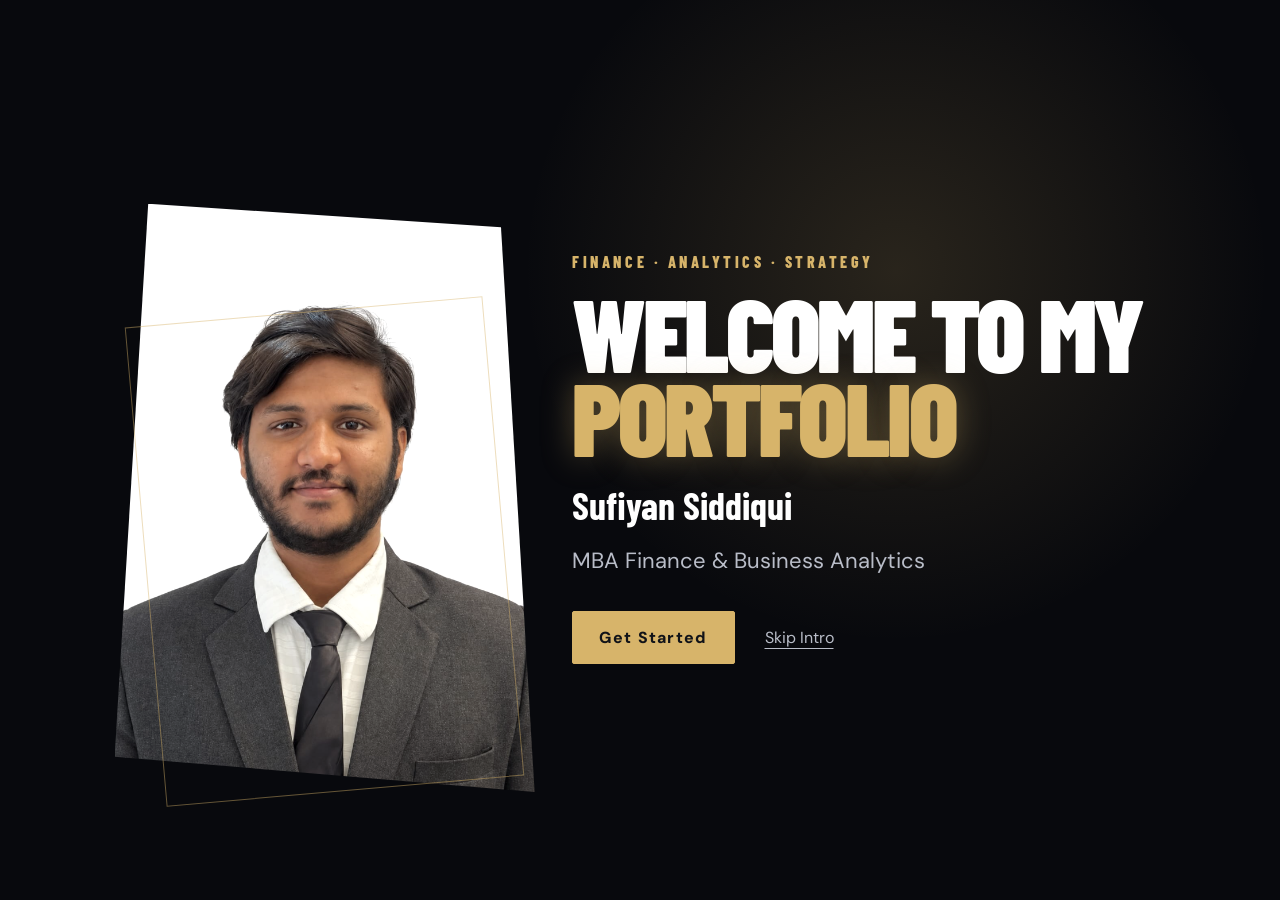
<file: index.html>
<!doctype html>
<html lang="en">
<head>
<meta charset="utf-8"><meta name="viewport" content="width=device-width,initial-scale=1"><title>Sufiyan Siddiqui | Finance &amp; Business Analytics</title>
<meta name="description" content="Sufiyan Siddiqui — MBA Finance &amp; Business Analytics portfolio."><link rel="stylesheet" href="styles.css?v=remove-paper-theme-1">
</head>
<body class="theme-premium">
<div class="motion-lines" aria-hidden="true"></div>
<section class="welcome" id="welcome" aria-label="Welcome">
  <div class="welcome-art"><img src="sufiyan-photo.jpg" alt="Sufiyan Siddiqui" fetchpriority="high"></div>
  <div class="welcome-copy">
    <p class="eyebrow">FINANCE · ANALYTICS · STRATEGY</p><h1>WELCOME TO MY<br><span>PORTFOLIO</span></h1>
    <h2>Sufiyan Siddiqui</h2><p class="role">MBA Finance &amp; Business Analytics</p>
    <div class="welcome-actions"><button class="btn primary" id="getStarted">Get Started</button><button class="text-button" id="skipIntro">Skip Intro</button></div>
  </div>
</section>
<section class="style-screen" id="styleScreen" aria-label="Select portfolio style">
  <div class="style-head"><p class="eyebrow">YOUR VIEW</p><h2>Choose your visual style</h2><p>Select a theme. You can change it any time.</p></div>
  <div class="style-grid">
    <button class="style-card sketch" data-theme="sketch"><span class="preview"><i></i></span><b>Clean Sketch</b><small>Pencil · Minimal · Precise</small></button>
    <button class="style-card premium" data-theme="premium"><span class="preview"><i></i></span><b>Dark Premium</b><small>Cinematic · Gold · Focused</small></button>
    <button class="style-card manga" data-theme="manga"><span class="preview"><i></i></span><b>Manga Storyboard</b><small>Graphic · Dynamic · Structured</small></button>
  </div>
</section>
<div class="reading-progress" role="progressbar" aria-label="Reading progress" aria-valuemin="0" aria-valuemax="100" aria-valuenow="0" hidden><span></span></div>
<div class="app-shell" id="app" hidden>
<header class="site-header"><a class="brand" href="#/home" aria-label="Sufiyan Siddiqui home">SS<span>.</span></a><button class="menu-button" aria-expanded="false" aria-controls="mainNav">Menu</button><nav id="mainNav"><a href="#/home">Home</a><a href="#/about">About</a><a href="#/projects">Projects</a><a href="#/experience">Experience</a><a href="#/skills">Skills</a><a href="#/education">Education</a><a href="#/contact">Contact</a></nav><a class="hire-nav" href="#/contact">Hire Me</a><a class="resume" href="sufiyan-siddiqui-resume.pdf" target="_blank" rel="noopener">View Resume ↗</a></header>
<button class="character-mini" id="exploreButton" type="button" aria-label="Explore my photos"><img src="sufiyan-photo.jpg?v=about3" alt="Sufiyan Siddiqui"><span>Explore my photos!</span></button>
<div class="explore-modal" id="exploreModal" hidden><div class="explore-dialog" role="dialog" aria-modal="true" aria-labelledby="exploreTitle"><button class="explore-close" id="exploreClose" type="button" aria-label="Close">×</button><p class="section-kicker">EXPLORE / MOMENTS</p><h2 id="exploreTitle">MY PROFESSIONAL JOURNEY</h2><div class="explore-carousel" id="exploreCarousel"><div class="explore-slides"><img src="explore-photo-1.png?v=explore2" alt="Sufiyan Siddiqui photo 1" class="active" loading="lazy"><img src="explore-photo-2.png?v=explore2" alt="Sufiyan Siddiqui photo 2" loading="lazy"></div><button class="explore-prev" id="explorePrev" type="button" aria-label="Previous photo">‹</button><button class="explore-next" id="exploreNext" type="button" aria-label="Next photo">›</button><div class="explore-dots" id="exploreDots" aria-label="Photo selection"><button class="active" type="button" aria-label="Show photo 1"></button><button type="button" aria-label="Show photo 2"></button></div></div></div></div>
<div class="transition" id="transition" aria-hidden="true"><div><b>LET'S EXPLORE MY WORK!</b><span>SELECTED PROJECTS</span></div></div>
<main id="route" tabindex="-1"></main>
<button class="back-to-top" id="backToTop" type="button" aria-label="Back to top" hidden>↑</button>
<footer><span>© 2026 Sufiyan Siddiqui</span><button class="theme-switch" id="themeSwitch">Change Style ▦</button></footer>
</div>
<script src="script.js?v=remove-paper-theme-1"></script>
</body></html>
</file>
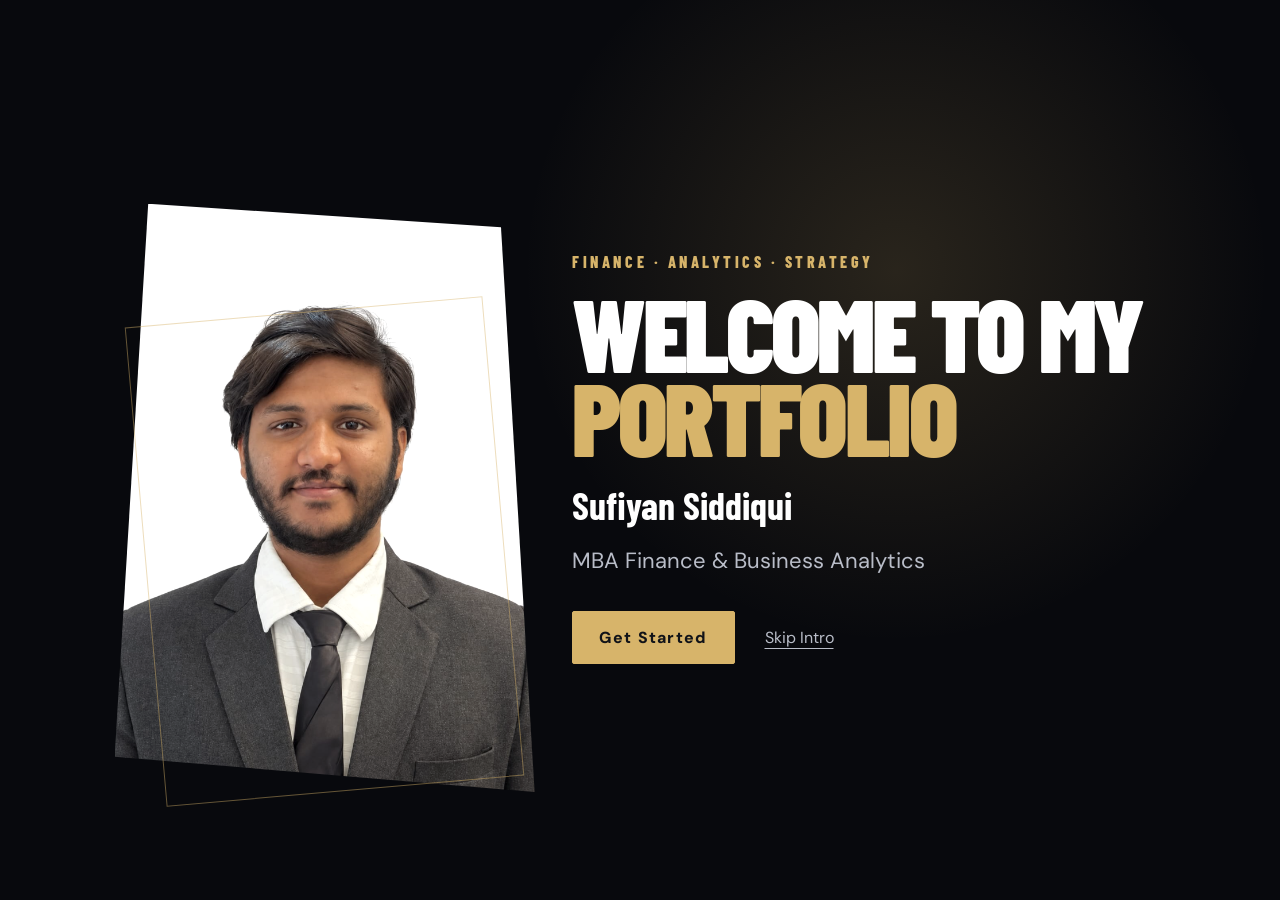
<file: portfolio-v2-preview/index.html>
<!doctype html>
<html lang="en">
<head>
<meta charset="utf-8"><meta name="viewport" content="width=device-width,initial-scale=1"><title>Sufiyan Siddiqui — Preview</title>
<meta name="description" content="Animated portfolio preview for Sufiyan Siddiqui, MBA Finance & Business Analytics."><link rel="stylesheet" href="styles.css?v=explore2">
</head>
<body class="theme-premium">
<div class="motion-lines" aria-hidden="true"></div>
<section class="welcome" id="welcome" aria-label="Welcome">
  <div class="welcome-art"><img src="../sufiyan-photo.jpg" alt="Sufiyan Siddiqui"></div>
  <div class="welcome-copy">
    <p class="eyebrow">FINANCE · ANALYTICS · STRATEGY</p><h1>WELCOME TO MY<br><span>PORTFOLIO</span></h1>
    <h2>Sufiyan Siddiqui</h2><p class="role">MBA Finance &amp; Business Analytics</p>
    <div class="welcome-actions"><button class="btn primary" id="getStarted">Get Started</button><button class="text-button" id="skipIntro">Skip Intro</button></div>
  </div>
</section>
<section class="style-screen" id="styleScreen" aria-label="Select portfolio style">
  <div class="style-head"><p class="eyebrow">YOUR VIEW</p><h2>Choose your visual style</h2><p>Select a theme. You can change it any time.</p></div>
  <div class="style-grid">
    <button class="style-card sketch" data-theme="sketch"><span class="preview"><i></i></span><b>Clean Sketch</b><small>Pencil · Minimal · Precise</small></button>
    <button class="style-card premium" data-theme="premium"><span class="preview"><i></i></span><b>Dark Premium</b><small>Cinematic · Gold · Focused</small></button>
    <button class="style-card paper" data-theme="paper"><span class="preview"><i></i></span><b>Pen &amp; Paper</b><small>Warm · Editorial · Personal</small></button>
    <button class="style-card manga" data-theme="manga"><span class="preview"><i></i></span><b>Manga Storyboard</b><small>Graphic · Dynamic · Structured</small></button>
  </div>
</section>
<div class="app-shell" id="app" hidden>
<header class="site-header"><a class="brand" href="#/home" aria-label="Sufiyan Siddiqui home">SS<span>.</span></a><button class="menu-button" aria-expanded="false" aria-controls="mainNav">Menu</button><nav id="mainNav"><a href="#/home">Home</a><a href="#/about">About</a><a href="#/projects">Projects</a><a href="#/experience">Experience</a><a href="#/skills">Skills</a><a href="#/education">Education</a><a href="#/contact">Contact</a></nav><a class="resume" href="../sufiyan-siddiqui-resume.pdf" target="_blank">View Resume ↗</a></header>
<button class="character-mini" id="exploreButton" type="button" aria-label="Explore my photos"><img src="../sufiyan-photo.jpg?v=about3" alt="Sufiyan Siddiqui"><span>Explore my photos!</span></button>
<div class="explore-modal" id="exploreModal" hidden><div class="explore-dialog" role="dialog" aria-modal="true" aria-labelledby="exploreTitle"><button class="explore-close" id="exploreClose" type="button" aria-label="Close">×</button><p class="section-kicker">EXPLORE / MOMENTS</p><h2 id="exploreTitle">MY PROFESSIONAL JOURNEY</h2><div class="explore-carousel" id="exploreCarousel"><div class="explore-slides"><img src="../explore-photo-1.png?v=explore2" alt="Sufiyan Siddiqui photo 1" class="active"><img src="../explore-photo-2.png?v=explore2" alt="Sufiyan Siddiqui photo 2"></div><button class="explore-prev" id="explorePrev" type="button" aria-label="Previous photo">‹</button><button class="explore-next" id="exploreNext" type="button" aria-label="Next photo">›</button><div class="explore-dots" id="exploreDots" aria-label="Photo selection"><button class="active" type="button" aria-label="Show photo 1"></button><button type="button" aria-label="Show photo 2"></button></div></div></div></div>
<div class="transition" id="transition" aria-hidden="true"><div><b>LET'S EXPLORE MY WORK!</b><span>SELECTED PROJECTS</span></div></div>
<main id="route" tabindex="-1"></main>
<footer><span>© 2026 Sufiyan Siddiqui</span><button class="theme-switch" id="themeSwitch">Change Style ▦</button></footer>
</div>
<script src="script.js?v=menuanchor1"></script>
</body></html>
</file>
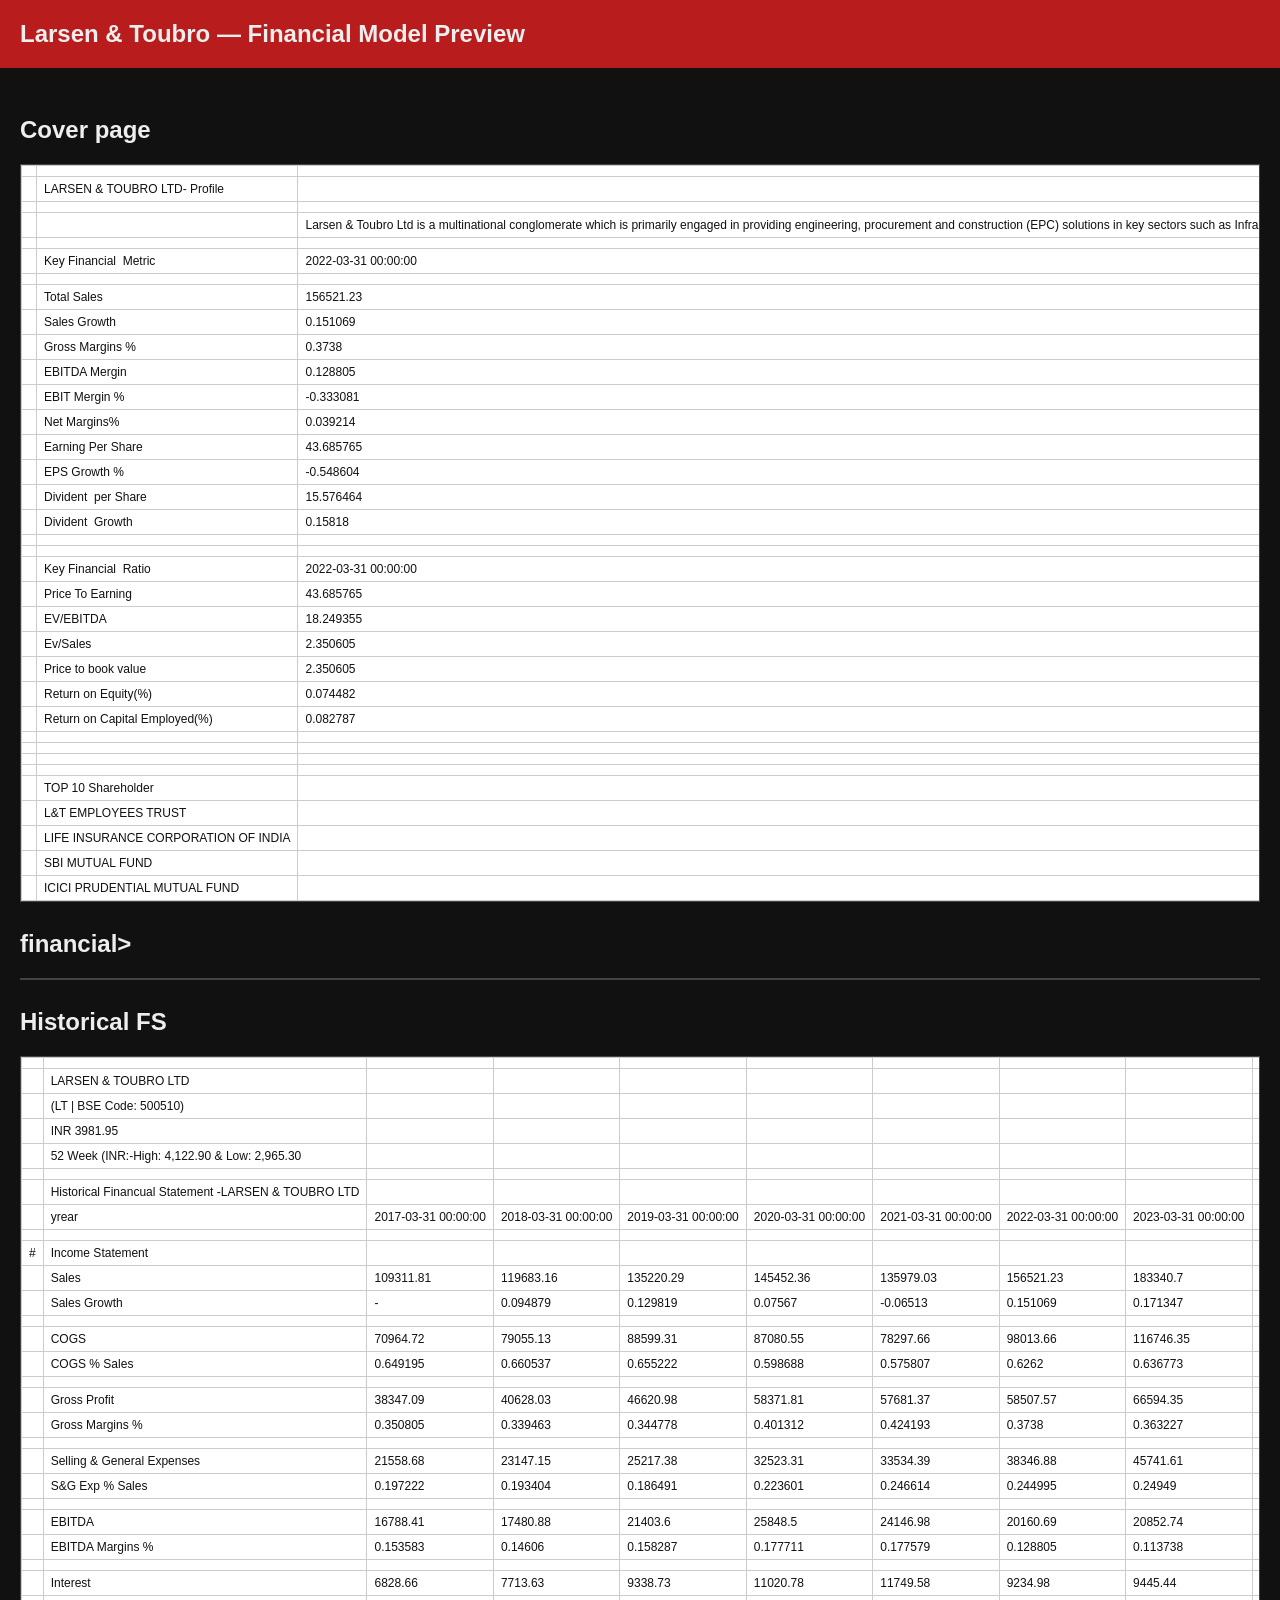
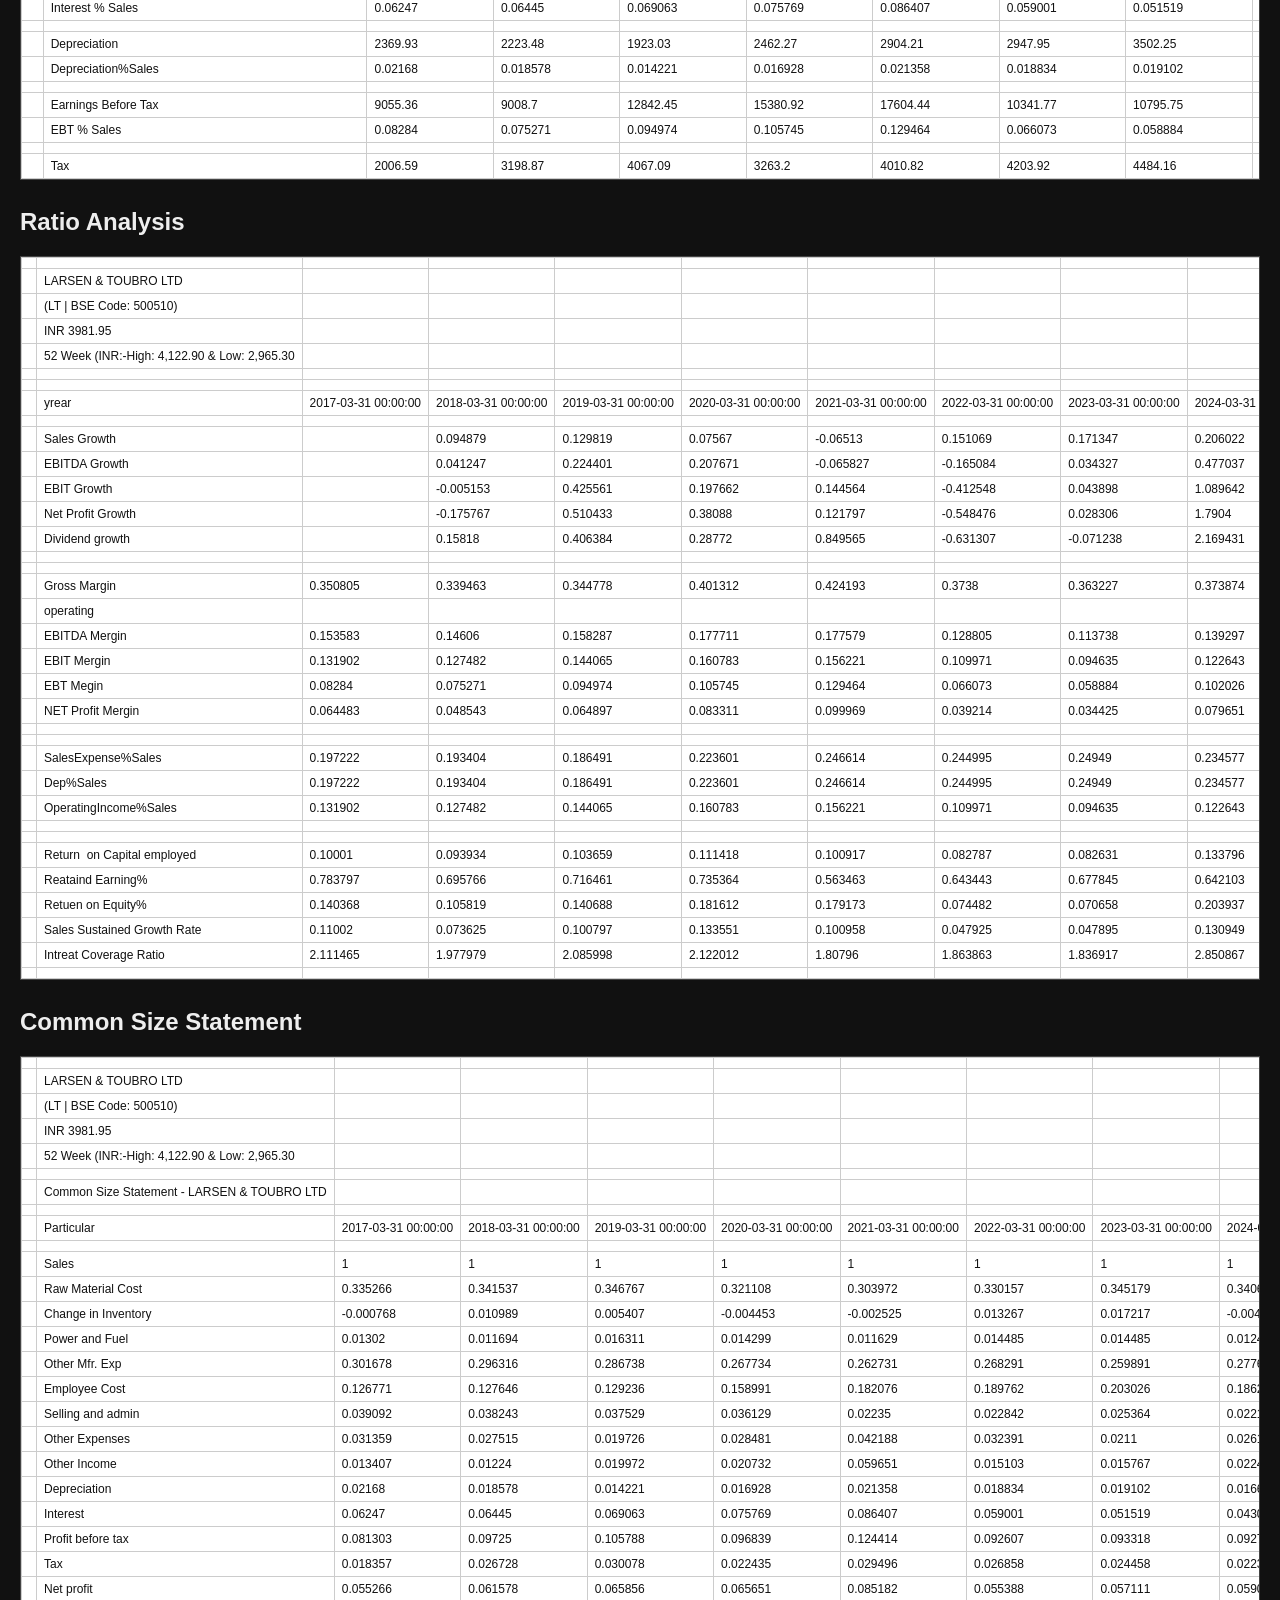
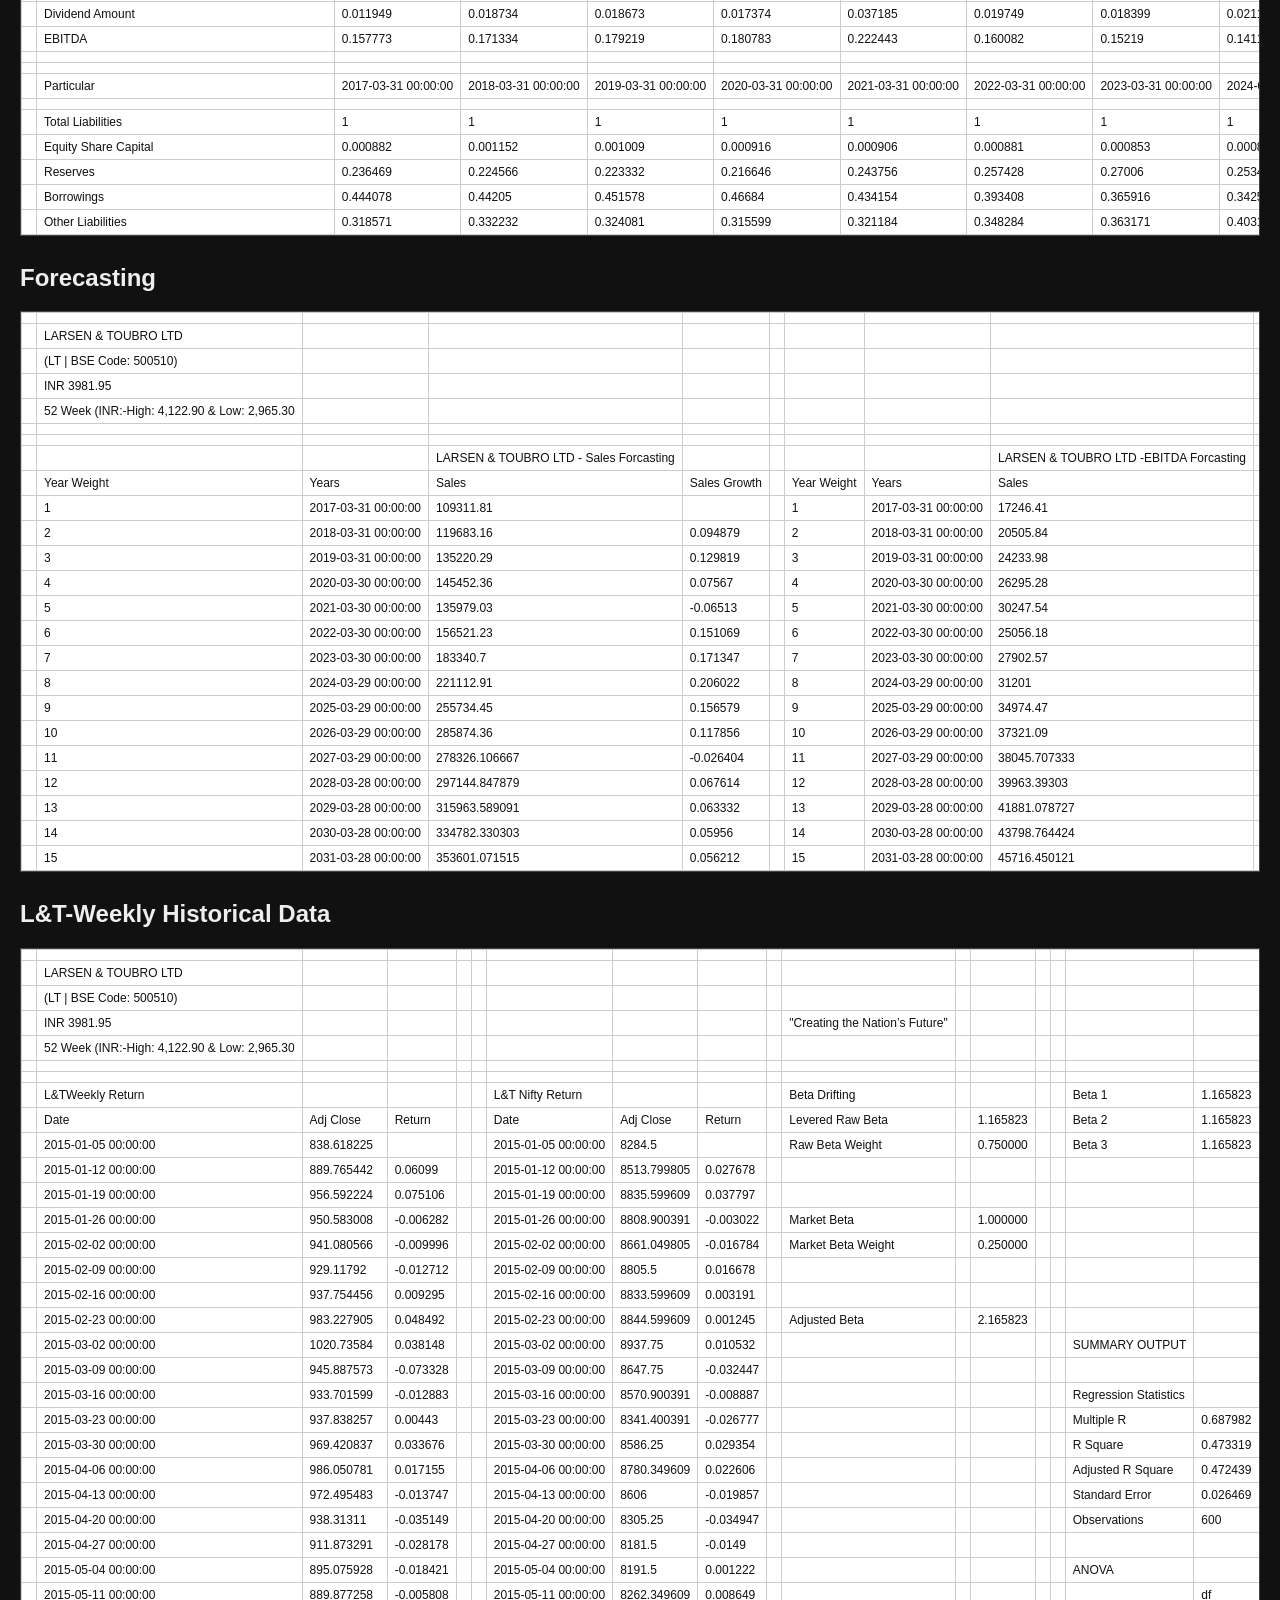
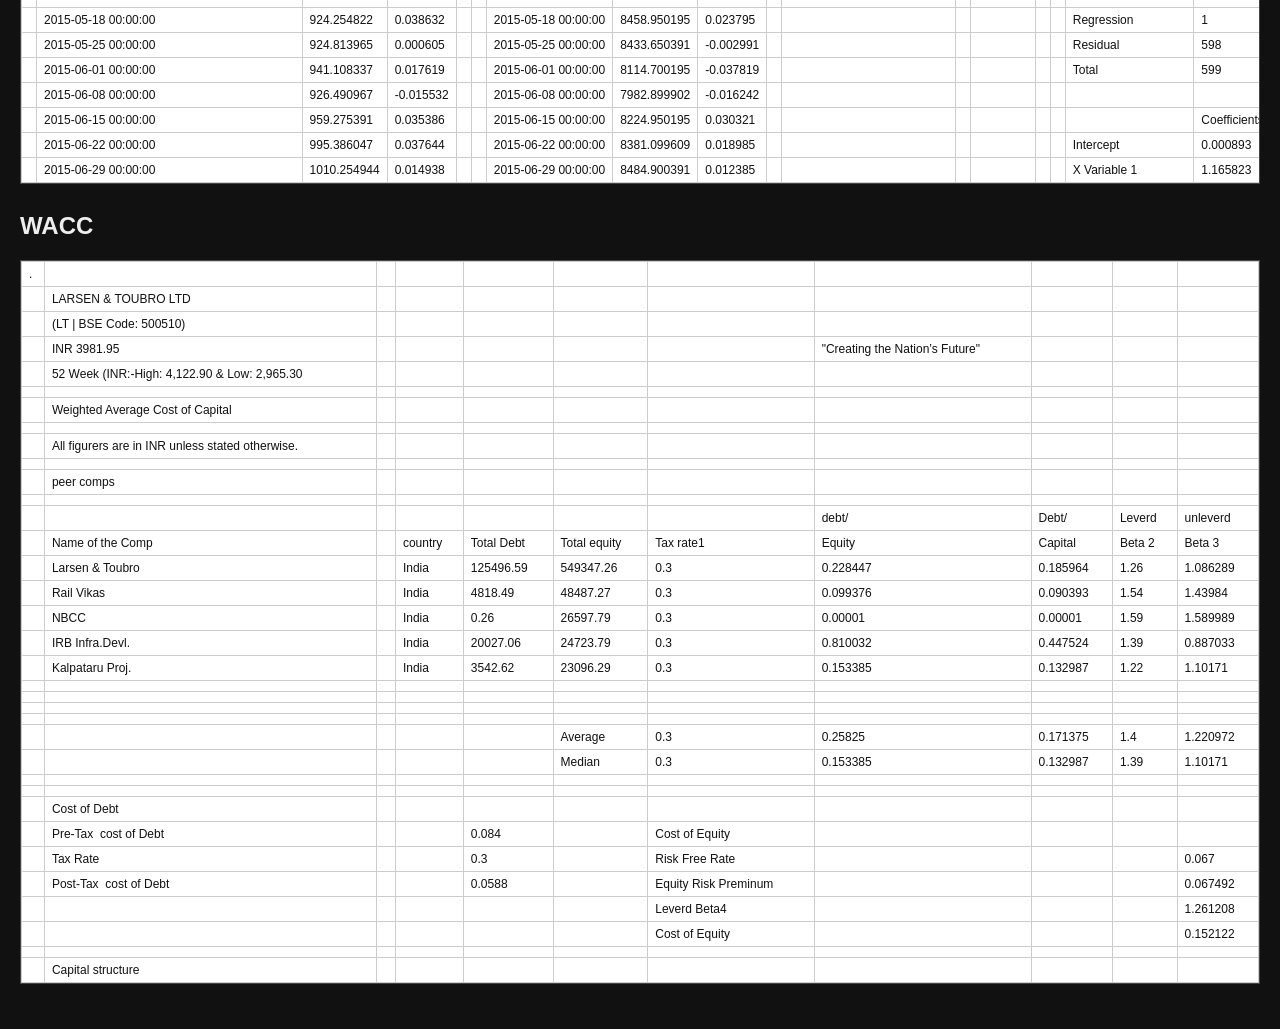
<file: excel-preview.html>
<!doctype html><html><head><meta charset="utf-8"><meta name="viewport" content="width=device-width,initial-scale=1"><title>L&amp;T Excel Model Preview</title><style>body{margin:0;background:#111;color:#eee;font-family:Arial}header{padding:20px;background:#b91c1c}main{padding:20px;overflow:auto}h1{margin:0;font-size:24px}h2{margin-top:28px}.sheet{overflow:auto;border:1px solid #444;margin-bottom:25px}table{border-collapse:collapse;width:max-content;min-width:100%;background:#fff;color:#111;font-size:12px}td,th{border:1px solid #ccc;padding:5px 7px;white-space:nowrap}</style></head><body><header><h1>Larsen &amp; Toubro — Financial Model Preview</h1></header><main><h2>Cover page</h2><div class="sheet"><table border="1" class="dataframe">
  <tbody>
    <tr>
      <td></td>
      <td></td>
      <td></td>
      <td></td>
      <td></td>
      <td></td>
      <td></td>
      <td></td>
      <td></td>
      <td></td>
      <td></td>
    </tr>
    <tr>
      <td></td>
      <td>LARSEN &amp; TOUBRO LTD- Profile</td>
      <td></td>
      <td></td>
      <td></td>
      <td></td>
      <td></td>
      <td></td>
      <td></td>
      <td></td>
      <td></td>
    </tr>
    <tr>
      <td></td>
      <td></td>
      <td></td>
      <td></td>
      <td></td>
      <td></td>
      <td></td>
      <td></td>
      <td></td>
      <td></td>
      <td></td>
    </tr>
    <tr>
      <td></td>
      <td></td>
      <td>Larsen &amp; Toubro Ltd is a multinational conglomerate which is primarily engaged in providing engineering, procurement and construction (EPC) solutions in key sectors such as Infrastructure, Hydrocarbon, Power, Process Industries and Defence, Information Technology and Financial Services in domestic and international markets.[1]</td>
      <td></td>
      <td></td>
      <td></td>
      <td></td>
      <td></td>
      <td></td>
      <td></td>
      <td></td>
    </tr>
    <tr>
      <td></td>
      <td></td>
      <td></td>
      <td></td>
      <td></td>
      <td></td>
      <td></td>
      <td></td>
      <td></td>
      <td></td>
      <td></td>
    </tr>
    <tr>
      <td></td>
      <td>Key Financial&nbsp;&nbsp;Metric</td>
      <td>2022-03-31 00:00:00</td>
      <td>2023-03-31 00:00:00</td>
      <td>2024-03-31 00:00:00</td>
      <td>2025-03-31 00:00:00</td>
      <td>2026-03-31 00:00:00</td>
      <td></td>
      <td>Share Price-5y</td>
      <td></td>
      <td></td>
    </tr>
    <tr>
      <td></td>
      <td></td>
      <td></td>
      <td></td>
      <td></td>
      <td></td>
      <td></td>
      <td></td>
      <td></td>
      <td></td>
      <td></td>
    </tr>
    <tr>
      <td></td>
      <td>Total Sales</td>
      <td>156521.23</td>
      <td>183340.7</td>
      <td>221112.91</td>
      <td>255734.45</td>
      <td>285874.36</td>
      <td></td>
      <td></td>
      <td></td>
      <td></td>
    </tr>
    <tr>
      <td></td>
      <td>Sales Growth</td>
      <td>0.151069</td>
      <td>0.171347</td>
      <td>0.206022</td>
      <td>0.156579</td>
      <td>0.117856</td>
      <td></td>
      <td></td>
      <td></td>
      <td></td>
    </tr>
    <tr>
      <td></td>
      <td>Gross Margins %</td>
      <td>0.3738</td>
      <td>0.363227</td>
      <td>0.373874</td>
      <td>0.353397</td>
      <td>0.337169</td>
      <td></td>
      <td></td>
      <td></td>
      <td></td>
    </tr>
    <tr>
      <td></td>
      <td>EBITDA Mergin</td>
      <td>0.128805</td>
      <td>0.113738</td>
      <td>0.139297</td>
      <td>0.131407</td>
      <td>0.110134</td>
      <td></td>
      <td></td>
      <td></td>
      <td></td>
    </tr>
    <tr>
      <td></td>
      <td>EBIT Mergin %</td>
      <td>-0.333081</td>
      <td>0.03394</td>
      <td>0.584463</td>
      <td>0.019038</td>
      <td>-0.017639</td>
      <td></td>
      <td></td>
      <td></td>
      <td></td>
    </tr>
    <tr>
      <td></td>
      <td>Net Margins%</td>
      <td>0.039214</td>
      <td>0.034425</td>
      <td>0.079651</td>
      <td>0.06595</td>
      <td>0.053286</td>
      <td></td>
      <td></td>
      <td></td>
      <td></td>
    </tr>
    <tr>
      <td></td>
      <td>Earning Per Share</td>
      <td>43.685765</td>
      <td>44.906368</td>
      <td>128.114207</td>
      <td>122.642597</td>
      <td>110.738296</td>
      <td></td>
      <td></td>
      <td></td>
      <td></td>
    </tr>
    <tr>
      <td></td>
      <td>EPS Growth %</td>
      <td>-0.548604</td>
      <td>0.027941</td>
      <td>1.852918</td>
      <td>-0.042709</td>
      <td>-0.097065</td>
      <td></td>
      <td></td>
      <td></td>
      <td></td>
    </tr>
    <tr>
      <td></td>
      <td>Divident&nbsp;&nbsp;per Share</td>
      <td>15.576464</td>
      <td>14.466833</td>
      <td>45.851629</td>
      <td>38.134824</td>
      <td>35.991139</td>
      <td></td>
      <td></td>
      <td></td>
      <td></td>
    </tr>
    <tr>
      <td></td>
      <td>Divident&nbsp;&nbsp;Growth</td>
      <td>0.15818</td>
      <td>0.406384</td>
      <td>0.28772</td>
      <td>0.849565</td>
      <td>-0.631307</td>
      <td></td>
      <td></td>
      <td></td>
      <td></td>
    </tr>
    <tr>
      <td></td>
      <td></td>
      <td></td>
      <td></td>
      <td></td>
      <td></td>
      <td></td>
      <td></td>
      <td></td>
      <td></td>
      <td></td>
    </tr>
    <tr>
      <td></td>
      <td></td>
      <td></td>
      <td></td>
      <td></td>
      <td></td>
      <td></td>
      <td></td>
      <td></td>
      <td></td>
      <td></td>
    </tr>
    <tr>
      <td></td>
      <td>Key Financial&nbsp;&nbsp;Ratio</td>
      <td>2022-03-31 00:00:00</td>
      <td>2023-03-31 00:00:00</td>
      <td>2024-03-31 00:00:00</td>
      <td>2025-03-31 00:00:00</td>
      <td>2026-03-31 00:00:00</td>
      <td></td>
      <td></td>
      <td>Volume-5y</td>
      <td></td>
    </tr>
    <tr>
      <td></td>
      <td>Price To Earning</td>
      <td>43.685765</td>
      <td>44.906368</td>
      <td>128.114207</td>
      <td>122.642597</td>
      <td>110.738296</td>
      <td></td>
      <td></td>
      <td></td>
      <td></td>
    </tr>
    <tr>
      <td></td>
      <td>EV/EBITDA</td>
      <td>18.249355</td>
      <td>20.045326</td>
      <td>20.361041</td>
      <td>18.003086</td>
      <td>18.993169</td>
      <td>0.0</td>
      <td></td>
      <td></td>
      <td></td>
    </tr>
    <tr>
      <td></td>
      <td>Ev/Sales</td>
      <td>2.350605</td>
      <td>2.279908</td>
      <td>2.836222</td>
      <td>2.365733</td>
      <td>2.091792</td>
      <td>0.0</td>
      <td></td>
      <td></td>
      <td></td>
    </tr>
    <tr>
      <td></td>
      <td>Price to book value</td>
      <td>2.350605</td>
      <td>2.279908</td>
      <td>2.836222</td>
      <td>2.365733</td>
      <td>2.091792</td>
      <td>0.0</td>
      <td></td>
      <td></td>
      <td></td>
    </tr>
    <tr>
      <td></td>
      <td>Return on Equity(%)</td>
      <td>0.074482</td>
      <td>0.070658</td>
      <td>0.203937</td>
      <td>0.172707</td>
      <td>0.139383</td>
      <td>0.0</td>
      <td></td>
      <td></td>
      <td></td>
    </tr>
    <tr>
      <td></td>
      <td>Return on Capital Employed(%)</td>
      <td>0.082787</td>
      <td>0.082631</td>
      <td>0.133796</td>
      <td>0.128156</td>
      <td>0.115508</td>
      <td>0.0</td>
      <td></td>
      <td></td>
      <td></td>
    </tr>
    <tr>
      <td></td>
      <td></td>
      <td></td>
      <td></td>
      <td></td>
      <td></td>
      <td></td>
      <td></td>
      <td></td>
      <td></td>
      <td></td>
    </tr>
    <tr>
      <td></td>
      <td></td>
      <td></td>
      <td></td>
      <td></td>
      <td></td>
      <td></td>
      <td></td>
      <td></td>
      <td></td>
      <td></td>
    </tr>
    <tr>
      <td></td>
      <td></td>
      <td></td>
      <td></td>
      <td></td>
      <td></td>
      <td></td>
      <td></td>
      <td></td>
      <td></td>
      <td></td>
    </tr>
    <tr>
      <td></td>
      <td></td>
      <td></td>
      <td></td>
      <td></td>
      <td></td>
      <td></td>
      <td></td>
      <td></td>
      <td></td>
      <td></td>
    </tr>
    <tr>
      <td></td>
      <td>TOP 10 Shareholder</td>
      <td></td>
      <td></td>
      <td>No,of, Share(in cr)</td>
      <td>% holdeing</td>
      <td>MV (in. Cr)</td>
      <td></td>
      <td>Shareholder&nbsp;&nbsp;pattern</td>
      <td></td>
      <td></td>
    </tr>
    <tr>
      <td></td>
      <td>L&amp;T EMPLOYEES TRUST</td>
      <td></td>
      <td></td>
      <td>19.867951</td>
      <td>14.57</td>
      <td>76255.181582</td>
      <td></td>
      <td></td>
      <td></td>
      <td></td>
    </tr>
    <tr>
      <td></td>
      <td>LIFE INSURANCE CORPORATION OF INDIA</td>
      <td></td>
      <td></td>
      <td>16.924181</td>
      <td>12.41</td>
      <td>64956.697945</td>
      <td></td>
      <td></td>
      <td></td>
      <td></td>
    </tr>
    <tr>
      <td></td>
      <td>SBI MUTUAL FUND</td>
      <td></td>
      <td></td>
      <td>6.388804</td>
      <td>4.69</td>
      <td>24520.868632</td>
      <td></td>
      <td></td>
      <td></td>
      <td></td>
    </tr>
    <tr>
      <td></td>
      <td>ICICI PRUDENTIAL MUTUAL FUND</td>
      <td></td>
      <td></td>
      <td>4.87511</td>
      <td>3.58</td>
      <td>18711.160075</td>
      <td></td>
      <td></td>
      <td></td>
      <td></td>
    </tr>
  </tbody>
</table></div><h2>financial></h2><div class="sheet"><table border="1" class="dataframe">
  <tbody>
  </tbody>
</table></div><h2>Historical FS</h2><div class="sheet"><table border="1" class="dataframe">
  <tbody>
    <tr>
      <td></td>
      <td></td>
      <td></td>
      <td></td>
      <td></td>
      <td></td>
      <td></td>
      <td></td>
      <td></td>
      <td></td>
      <td></td>
      <td></td>
      <td></td>
    </tr>
    <tr>
      <td></td>
      <td>LARSEN &amp; TOUBRO LTD</td>
      <td></td>
      <td></td>
      <td></td>
      <td></td>
      <td></td>
      <td></td>
      <td></td>
      <td></td>
      <td></td>
      <td></td>
      <td></td>
    </tr>
    <tr>
      <td></td>
      <td>(LT | BSE Code: 500510)</td>
      <td></td>
      <td></td>
      <td></td>
      <td></td>
      <td></td>
      <td></td>
      <td></td>
      <td></td>
      <td></td>
      <td></td>
      <td></td>
    </tr>
    <tr>
      <td></td>
      <td>INR 3981.95</td>
      <td></td>
      <td></td>
      <td></td>
      <td></td>
      <td></td>
      <td></td>
      <td></td>
      <td></td>
      <td>"Creating the Nation’s Future"</td>
      <td></td>
      <td></td>
    </tr>
    <tr>
      <td></td>
      <td>52 Week (INR:-High: 4,122.90 &amp; Low: 2,965.30</td>
      <td></td>
      <td></td>
      <td></td>
      <td></td>
      <td></td>
      <td></td>
      <td></td>
      <td></td>
      <td></td>
      <td></td>
      <td></td>
    </tr>
    <tr>
      <td></td>
      <td></td>
      <td></td>
      <td></td>
      <td></td>
      <td></td>
      <td></td>
      <td></td>
      <td></td>
      <td></td>
      <td></td>
      <td></td>
      <td></td>
    </tr>
    <tr>
      <td></td>
      <td>Historical Financual Statement -LARSEN &amp; TOUBRO LTD</td>
      <td></td>
      <td></td>
      <td></td>
      <td></td>
      <td></td>
      <td></td>
      <td></td>
      <td></td>
      <td></td>
      <td></td>
      <td></td>
    </tr>
    <tr>
      <td></td>
      <td>yrear</td>
      <td>2017-03-31 00:00:00</td>
      <td>2018-03-31 00:00:00</td>
      <td>2019-03-31 00:00:00</td>
      <td>2020-03-31 00:00:00</td>
      <td>2021-03-31 00:00:00</td>
      <td>2022-03-31 00:00:00</td>
      <td>2023-03-31 00:00:00</td>
      <td>2024-03-31 00:00:00</td>
      <td>2025-03-31 00:00:00</td>
      <td>2026-03-31 00:00:00</td>
      <td>LTM</td>
    </tr>
    <tr>
      <td></td>
      <td></td>
      <td></td>
      <td></td>
      <td></td>
      <td></td>
      <td></td>
      <td></td>
      <td></td>
      <td></td>
      <td></td>
      <td></td>
      <td></td>
    </tr>
    <tr>
      <td>#</td>
      <td>Income Statement</td>
      <td></td>
      <td></td>
      <td></td>
      <td></td>
      <td></td>
      <td></td>
      <td></td>
      <td></td>
      <td></td>
      <td></td>
      <td></td>
    </tr>
    <tr>
      <td></td>
      <td>Sales</td>
      <td>109311.81</td>
      <td>119683.16</td>
      <td>135220.29</td>
      <td>145452.36</td>
      <td>135979.03</td>
      <td>156521.23</td>
      <td>183340.7</td>
      <td>221112.91</td>
      <td>255734.45</td>
      <td>285874.36</td>
      <td>285874.31</td>
    </tr>
    <tr>
      <td></td>
      <td>Sales Growth</td>
      <td>-</td>
      <td>0.094879</td>
      <td>0.129819</td>
      <td>0.07567</td>
      <td>-0.06513</td>
      <td>0.151069</td>
      <td>0.171347</td>
      <td>0.206022</td>
      <td>0.156579</td>
      <td>0.117856</td>
      <td>-0.0</td>
    </tr>
    <tr>
      <td></td>
      <td></td>
      <td></td>
      <td></td>
      <td></td>
      <td></td>
      <td></td>
      <td></td>
      <td></td>
      <td></td>
      <td></td>
      <td></td>
      <td></td>
    </tr>
    <tr>
      <td></td>
      <td>COGS</td>
      <td>70964.72</td>
      <td>79055.13</td>
      <td>88599.31</td>
      <td>87080.55</td>
      <td>78297.66</td>
      <td>98013.66</td>
      <td>116746.35</td>
      <td>138444.62</td>
      <td>165358.62</td>
      <td>189486.26</td>
      <td>249727.83</td>
    </tr>
    <tr>
      <td></td>
      <td>COGS % Sales</td>
      <td>0.649195</td>
      <td>0.660537</td>
      <td>0.655222</td>
      <td>0.598688</td>
      <td>0.575807</td>
      <td>0.6262</td>
      <td>0.636773</td>
      <td>0.626126</td>
      <td>0.646603</td>
      <td>0.662831</td>
      <td>0.873558</td>
    </tr>
    <tr>
      <td></td>
      <td></td>
      <td></td>
      <td></td>
      <td></td>
      <td></td>
      <td></td>
      <td></td>
      <td></td>
      <td></td>
      <td></td>
      <td></td>
      <td></td>
    </tr>
    <tr>
      <td></td>
      <td>Gross Profit</td>
      <td>38347.09</td>
      <td>40628.03</td>
      <td>46620.98</td>
      <td>58371.81</td>
      <td>57681.37</td>
      <td>58507.57</td>
      <td>66594.35</td>
      <td>82668.29</td>
      <td>90375.83</td>
      <td>96388.1</td>
      <td>36146.48</td>
    </tr>
    <tr>
      <td></td>
      <td>Gross Margins %</td>
      <td>0.350805</td>
      <td>0.339463</td>
      <td>0.344778</td>
      <td>0.401312</td>
      <td>0.424193</td>
      <td>0.3738</td>
      <td>0.363227</td>
      <td>0.373874</td>
      <td>0.353397</td>
      <td>0.337169</td>
      <td>0.126442</td>
    </tr>
    <tr>
      <td></td>
      <td></td>
      <td></td>
      <td></td>
      <td></td>
      <td></td>
      <td></td>
      <td></td>
      <td></td>
      <td></td>
      <td></td>
      <td></td>
      <td></td>
    </tr>
    <tr>
      <td></td>
      <td>Selling &amp; General Expenses</td>
      <td>21558.68</td>
      <td>23147.15</td>
      <td>25217.38</td>
      <td>32523.31</td>
      <td>33534.39</td>
      <td>38346.88</td>
      <td>45741.61</td>
      <td>51868.03</td>
      <td>56770.51</td>
      <td>64903.64</td>
      <td>6816.39</td>
    </tr>
    <tr>
      <td></td>
      <td>S&amp;G Exp % Sales</td>
      <td>0.197222</td>
      <td>0.193404</td>
      <td>0.186491</td>
      <td>0.223601</td>
      <td>0.246614</td>
      <td>0.244995</td>
      <td>0.24949</td>
      <td>0.234577</td>
      <td>0.22199</td>
      <td>0.227036</td>
      <td>0.023844</td>
    </tr>
    <tr>
      <td></td>
      <td></td>
      <td></td>
      <td></td>
      <td></td>
      <td></td>
      <td></td>
      <td></td>
      <td></td>
      <td></td>
      <td></td>
      <td></td>
      <td></td>
    </tr>
    <tr>
      <td></td>
      <td>EBITDA</td>
      <td>16788.41</td>
      <td>17480.88</td>
      <td>21403.6</td>
      <td>25848.5</td>
      <td>24146.98</td>
      <td>20160.69</td>
      <td>20852.74</td>
      <td>30800.26</td>
      <td>33605.32</td>
      <td>31484.46</td>
      <td>37109.3</td>
    </tr>
    <tr>
      <td></td>
      <td>EBITDA Margins %</td>
      <td>0.153583</td>
      <td>0.14606</td>
      <td>0.158287</td>
      <td>0.177711</td>
      <td>0.177579</td>
      <td>0.128805</td>
      <td>0.113738</td>
      <td>0.139297</td>
      <td>0.131407</td>
      <td>0.110134</td>
      <td>0.12981</td>
    </tr>
    <tr>
      <td></td>
      <td></td>
      <td></td>
      <td></td>
      <td></td>
      <td></td>
      <td></td>
      <td></td>
      <td></td>
      <td></td>
      <td></td>
      <td></td>
      <td></td>
    </tr>
    <tr>
      <td></td>
      <td>Interest</td>
      <td>6828.66</td>
      <td>7713.63</td>
      <td>9338.73</td>
      <td>11020.78</td>
      <td>11749.58</td>
      <td>9234.98</td>
      <td>9445.44</td>
      <td>9512.17</td>
      <td>9924.78</td>
      <td>10055.94</td>
      <td>9844.16</td>
    </tr>
    <tr>
      <td></td>
      <td>Interest % Sales</td>
      <td>0.06247</td>
      <td>0.06445</td>
      <td>0.069063</td>
      <td>0.075769</td>
      <td>0.086407</td>
      <td>0.059001</td>
      <td>0.051519</td>
      <td>0.04302</td>
      <td>0.038809</td>
      <td>0.035176</td>
      <td>0.034435</td>
    </tr>
    <tr>
      <td></td>
      <td></td>
      <td></td>
      <td></td>
      <td></td>
      <td></td>
      <td></td>
      <td></td>
      <td></td>
      <td></td>
      <td></td>
      <td></td>
      <td></td>
    </tr>
    <tr>
      <td></td>
      <td>Depreciation</td>
      <td>2369.93</td>
      <td>2223.48</td>
      <td>1923.03</td>
      <td>2462.27</td>
      <td>2904.21</td>
      <td>2947.95</td>
      <td>3502.25</td>
      <td>3682.33</td>
      <td>4121.18</td>
      <td>4364.75</td>
      <td>4364.76</td>
    </tr>
    <tr>
      <td></td>
      <td>Depreciation%Sales</td>
      <td>0.02168</td>
      <td>0.018578</td>
      <td>0.014221</td>
      <td>0.016928</td>
      <td>0.021358</td>
      <td>0.018834</td>
      <td>0.019102</td>
      <td>0.016654</td>
      <td>0.016115</td>
      <td>0.015268</td>
      <td>0.015268</td>
    </tr>
    <tr>
      <td></td>
      <td></td>
      <td></td>
      <td></td>
      <td></td>
      <td></td>
      <td></td>
      <td></td>
      <td></td>
      <td></td>
      <td></td>
      <td></td>
      <td></td>
    </tr>
    <tr>
      <td></td>
      <td>Earnings Before Tax</td>
      <td>9055.36</td>
      <td>9008.7</td>
      <td>12842.45</td>
      <td>15380.92</td>
      <td>17604.44</td>
      <td>10341.77</td>
      <td>10795.75</td>
      <td>22559.25</td>
      <td>22757.21</td>
      <td>22049.57</td>
      <td>22900.38</td>
    </tr>
    <tr>
      <td></td>
      <td>EBT % Sales</td>
      <td>0.08284</td>
      <td>0.075271</td>
      <td>0.094974</td>
      <td>0.105745</td>
      <td>0.129464</td>
      <td>0.066073</td>
      <td>0.058884</td>
      <td>0.102026</td>
      <td>0.088988</td>
      <td>0.07713</td>
      <td>0.080106</td>
    </tr>
    <tr>
      <td></td>
      <td></td>
      <td></td>
      <td></td>
      <td></td>
      <td></td>
      <td></td>
      <td></td>
      <td></td>
      <td></td>
      <td></td>
      <td></td>
      <td></td>
    </tr>
    <tr>
      <td></td>
      <td>Tax</td>
      <td>2006.59</td>
      <td>3198.87</td>
      <td>4067.09</td>
      <td>3263.2</td>
      <td>4010.82</td>
      <td>4203.92</td>
      <td>4484.16</td>
      <td>4947.39</td>
      <td>5891.4</td>
      <td>6816.41</td>
      <td>6816.39</td>
    </tr>
  </tbody>
</table></div><h2>Ratio Analysis</h2><div class="sheet"><table border="1" class="dataframe">
  <tbody>
    <tr>
      <td></td>
      <td></td>
      <td></td>
      <td></td>
      <td></td>
      <td></td>
      <td></td>
      <td></td>
      <td></td>
      <td></td>
      <td></td>
      <td></td>
      <td></td>
      <td></td>
      <td></td>
    </tr>
    <tr>
      <td></td>
      <td>LARSEN &amp; TOUBRO LTD</td>
      <td></td>
      <td></td>
      <td></td>
      <td></td>
      <td></td>
      <td></td>
      <td></td>
      <td></td>
      <td></td>
      <td></td>
      <td></td>
      <td></td>
      <td></td>
    </tr>
    <tr>
      <td></td>
      <td>(LT | BSE Code: 500510)</td>
      <td></td>
      <td></td>
      <td></td>
      <td></td>
      <td></td>
      <td></td>
      <td></td>
      <td></td>
      <td></td>
      <td></td>
      <td></td>
      <td></td>
      <td></td>
    </tr>
    <tr>
      <td></td>
      <td>INR 3981.95</td>
      <td></td>
      <td></td>
      <td></td>
      <td></td>
      <td></td>
      <td></td>
      <td></td>
      <td></td>
      <td></td>
      <td>"Creating the Nation’s Future"</td>
      <td></td>
      <td></td>
      <td></td>
    </tr>
    <tr>
      <td></td>
      <td>52 Week (INR:-High: 4,122.90 &amp; Low: 2,965.30</td>
      <td></td>
      <td></td>
      <td></td>
      <td></td>
      <td></td>
      <td></td>
      <td></td>
      <td></td>
      <td></td>
      <td></td>
      <td></td>
      <td></td>
      <td></td>
    </tr>
    <tr>
      <td></td>
      <td></td>
      <td></td>
      <td></td>
      <td></td>
      <td></td>
      <td></td>
      <td></td>
      <td></td>
      <td></td>
      <td></td>
      <td></td>
      <td></td>
      <td></td>
      <td></td>
    </tr>
    <tr>
      <td></td>
      <td></td>
      <td></td>
      <td></td>
      <td></td>
      <td></td>
      <td></td>
      <td></td>
      <td></td>
      <td></td>
      <td></td>
      <td></td>
      <td></td>
      <td></td>
      <td></td>
    </tr>
    <tr>
      <td></td>
      <td>yrear</td>
      <td>2017-03-31 00:00:00</td>
      <td>2018-03-31 00:00:00</td>
      <td>2019-03-31 00:00:00</td>
      <td>2020-03-31 00:00:00</td>
      <td>2021-03-31 00:00:00</td>
      <td>2022-03-31 00:00:00</td>
      <td>2023-03-31 00:00:00</td>
      <td>2024-03-31 00:00:00</td>
      <td>2025-03-31 00:00:00</td>
      <td>2026-03-31 00:00:00</td>
      <td>Trand</td>
      <td>Mean</td>
      <td>Median</td>
    </tr>
    <tr>
      <td></td>
      <td></td>
      <td></td>
      <td></td>
      <td></td>
      <td></td>
      <td></td>
      <td></td>
      <td></td>
      <td></td>
      <td></td>
      <td></td>
      <td></td>
      <td></td>
      <td></td>
    </tr>
    <tr>
      <td></td>
      <td>Sales Growth</td>
      <td></td>
      <td>0.094879</td>
      <td>0.129819</td>
      <td>0.07567</td>
      <td>-0.06513</td>
      <td>0.151069</td>
      <td>0.171347</td>
      <td>0.206022</td>
      <td>0.156579</td>
      <td>0.117856</td>
      <td></td>
      <td>0.115346</td>
      <td>0.129819</td>
    </tr>
    <tr>
      <td></td>
      <td>EBITDA Growth</td>
      <td></td>
      <td>0.041247</td>
      <td>0.224401</td>
      <td>0.207671</td>
      <td>-0.065827</td>
      <td>-0.165084</td>
      <td>0.034327</td>
      <td>0.477037</td>
      <td>0.091073</td>
      <td>-0.063111</td>
      <td></td>
      <td>0.086859</td>
      <td>0.041247</td>
    </tr>
    <tr>
      <td></td>
      <td>EBIT Growth</td>
      <td></td>
      <td>-0.005153</td>
      <td>0.425561</td>
      <td>0.197662</td>
      <td>0.144564</td>
      <td>-0.412548</td>
      <td>0.043898</td>
      <td>1.089642</td>
      <td>0.008775</td>
      <td>-0.031095</td>
      <td></td>
      <td>0.162367</td>
      <td>0.043898</td>
    </tr>
    <tr>
      <td></td>
      <td>Net Profit Growth</td>
      <td></td>
      <td>-0.175767</td>
      <td>0.510433</td>
      <td>0.38088</td>
      <td>0.121797</td>
      <td>-0.548476</td>
      <td>0.028306</td>
      <td>1.7904</td>
      <td>-0.042361</td>
      <td>-0.096802</td>
      <td></td>
      <td>0.218712</td>
      <td>0.028306</td>
    </tr>
    <tr>
      <td></td>
      <td>Dividend growth</td>
      <td></td>
      <td>0.15818</td>
      <td>0.406384</td>
      <td>0.28772</td>
      <td>0.849565</td>
      <td>-0.631307</td>
      <td>-0.071238</td>
      <td>2.169431</td>
      <td>-0.168299</td>
      <td>-0.056213</td>
      <td></td>
      <td>0.327136</td>
      <td>0.15818</td>
    </tr>
    <tr>
      <td></td>
      <td></td>
      <td></td>
      <td></td>
      <td></td>
      <td></td>
      <td></td>
      <td></td>
      <td></td>
      <td></td>
      <td></td>
      <td></td>
      <td></td>
      <td></td>
      <td></td>
    </tr>
    <tr>
      <td></td>
      <td></td>
      <td></td>
      <td></td>
      <td></td>
      <td></td>
      <td></td>
      <td></td>
      <td></td>
      <td></td>
      <td></td>
      <td></td>
      <td></td>
      <td></td>
      <td></td>
    </tr>
    <tr>
      <td></td>
      <td>Gross Margin</td>
      <td>0.350805</td>
      <td>0.339463</td>
      <td>0.344778</td>
      <td>0.401312</td>
      <td>0.424193</td>
      <td>0.3738</td>
      <td>0.363227</td>
      <td>0.373874</td>
      <td>0.353397</td>
      <td>0.337169</td>
      <td></td>
      <td>0.367913</td>
      <td>0.363227</td>
    </tr>
    <tr>
      <td></td>
      <td>operating</td>
      <td></td>
      <td></td>
      <td></td>
      <td></td>
      <td></td>
      <td></td>
      <td></td>
      <td></td>
      <td></td>
      <td></td>
      <td></td>
      <td></td>
      <td>0</td>
    </tr>
    <tr>
      <td></td>
      <td>EBITDA Mergin</td>
      <td>0.153583</td>
      <td>0.14606</td>
      <td>0.158287</td>
      <td>0.177711</td>
      <td>0.177579</td>
      <td>0.128805</td>
      <td>0.113738</td>
      <td>0.139297</td>
      <td>0.131407</td>
      <td>0.110134</td>
      <td></td>
      <td>0.142557</td>
      <td>0.139297</td>
    </tr>
    <tr>
      <td></td>
      <td>EBIT Mergin</td>
      <td>0.131902</td>
      <td>0.127482</td>
      <td>0.144065</td>
      <td>0.160783</td>
      <td>0.156221</td>
      <td>0.109971</td>
      <td>0.094635</td>
      <td>0.122643</td>
      <td>0.115292</td>
      <td>0.094866</td>
      <td></td>
      <td>0.125106</td>
      <td>0.122643</td>
    </tr>
    <tr>
      <td></td>
      <td>EBT Megin</td>
      <td>0.08284</td>
      <td>0.075271</td>
      <td>0.094974</td>
      <td>0.105745</td>
      <td>0.129464</td>
      <td>0.066073</td>
      <td>0.058884</td>
      <td>0.102026</td>
      <td>0.088988</td>
      <td>0.07713</td>
      <td></td>
      <td>0.088728</td>
      <td>0.088988</td>
    </tr>
    <tr>
      <td></td>
      <td>NET Profit Mergin</td>
      <td>0.064483</td>
      <td>0.048543</td>
      <td>0.064897</td>
      <td>0.083311</td>
      <td>0.099969</td>
      <td>0.039214</td>
      <td>0.034425</td>
      <td>0.079651</td>
      <td>0.06595</td>
      <td>0.053286</td>
      <td></td>
      <td>0.06325</td>
      <td>0.064897</td>
    </tr>
    <tr>
      <td></td>
      <td></td>
      <td></td>
      <td></td>
      <td></td>
      <td></td>
      <td></td>
      <td></td>
      <td></td>
      <td></td>
      <td></td>
      <td></td>
      <td></td>
      <td></td>
      <td></td>
    </tr>
    <tr>
      <td></td>
      <td></td>
      <td></td>
      <td></td>
      <td></td>
      <td></td>
      <td></td>
      <td></td>
      <td></td>
      <td></td>
      <td></td>
      <td></td>
      <td></td>
      <td></td>
      <td></td>
    </tr>
    <tr>
      <td></td>
      <td>SalesExpense%Sales</td>
      <td>0.197222</td>
      <td>0.193404</td>
      <td>0.186491</td>
      <td>0.223601</td>
      <td>0.246614</td>
      <td>0.244995</td>
      <td>0.24949</td>
      <td>0.234577</td>
      <td>0.22199</td>
      <td>0.227036</td>
      <td></td>
      <td>0.225355</td>
      <td>0.227036</td>
    </tr>
    <tr>
      <td></td>
      <td>Dep%Sales</td>
      <td>0.197222</td>
      <td>0.193404</td>
      <td>0.186491</td>
      <td>0.223601</td>
      <td>0.246614</td>
      <td>0.244995</td>
      <td>0.24949</td>
      <td>0.234577</td>
      <td>0.22199</td>
      <td>0.227036</td>
      <td></td>
      <td>0.225355</td>
      <td>0.227036</td>
    </tr>
    <tr>
      <td></td>
      <td>OperatingIncome%Sales</td>
      <td>0.131902</td>
      <td>0.127482</td>
      <td>0.144065</td>
      <td>0.160783</td>
      <td>0.156221</td>
      <td>0.109971</td>
      <td>0.094635</td>
      <td>0.122643</td>
      <td>0.115292</td>
      <td>0.094866</td>
      <td></td>
      <td>0.125106</td>
      <td>0.122643</td>
    </tr>
    <tr>
      <td></td>
      <td></td>
      <td></td>
      <td></td>
      <td></td>
      <td></td>
      <td></td>
      <td></td>
      <td></td>
      <td></td>
      <td></td>
      <td></td>
      <td></td>
      <td></td>
      <td></td>
    </tr>
    <tr>
      <td></td>
      <td></td>
      <td></td>
      <td></td>
      <td></td>
      <td></td>
      <td></td>
      <td></td>
      <td></td>
      <td></td>
      <td></td>
      <td></td>
      <td></td>
      <td></td>
      <td></td>
    </tr>
    <tr>
      <td></td>
      <td>Return&nbsp;&nbsp;on Capital employed</td>
      <td>0.10001</td>
      <td>0.093934</td>
      <td>0.103659</td>
      <td>0.111418</td>
      <td>0.100917</td>
      <td>0.082787</td>
      <td>0.082631</td>
      <td>0.133796</td>
      <td>0.128156</td>
      <td>0.115508</td>
      <td></td>
      <td>0.105867</td>
      <td>0.103659</td>
    </tr>
    <tr>
      <td></td>
      <td>Reataind Earning%</td>
      <td>0.783797</td>
      <td>0.695766</td>
      <td>0.716461</td>
      <td>0.735364</td>
      <td>0.563463</td>
      <td>0.643443</td>
      <td>0.677845</td>
      <td>0.642103</td>
      <td>0.689057</td>
      <td>0.674989</td>
      <td></td>
      <td>0.670943</td>
      <td>0.677845</td>
    </tr>
    <tr>
      <td></td>
      <td>Retuen on Equity%</td>
      <td>0.140368</td>
      <td>0.105819</td>
      <td>0.140688</td>
      <td>0.181612</td>
      <td>0.179173</td>
      <td>0.074482</td>
      <td>0.070658</td>
      <td>0.203937</td>
      <td>0.172707</td>
      <td>0.139383</td>
      <td></td>
      <td>0.14094</td>
      <td>0.140688</td>
    </tr>
    <tr>
      <td></td>
      <td>Sales Sustained Growth Rate</td>
      <td>0.11002</td>
      <td>0.073625</td>
      <td>0.100797</td>
      <td>0.133551</td>
      <td>0.100958</td>
      <td>0.047925</td>
      <td>0.047895</td>
      <td>0.130949</td>
      <td>0.119005</td>
      <td>0.094082</td>
      <td></td>
      <td>0.09431</td>
      <td>0.100797</td>
    </tr>
    <tr>
      <td></td>
      <td>Intreat Coverage Ratio</td>
      <td>2.111465</td>
      <td>1.977979</td>
      <td>2.085998</td>
      <td>2.122012</td>
      <td>1.80796</td>
      <td>1.863863</td>
      <td>1.836917</td>
      <td>2.850867</td>
      <td>2.97076</td>
      <td>2.696885</td>
      <td></td>
      <td>2.245916</td>
      <td>2.085998</td>
    </tr>
    <tr>
      <td></td>
      <td></td>
      <td></td>
      <td></td>
      <td></td>
      <td></td>
      <td></td>
      <td></td>
      <td></td>
      <td></td>
      <td></td>
      <td></td>
      <td></td>
      <td></td>
      <td></td>
    </tr>
  </tbody>
</table></div><h2>Common Size Statement</h2><div class="sheet"><table border="1" class="dataframe">
  <tbody>
    <tr>
      <td></td>
      <td></td>
      <td></td>
      <td></td>
      <td></td>
      <td></td>
      <td></td>
      <td></td>
      <td></td>
      <td></td>
      <td></td>
      <td></td>
    </tr>
    <tr>
      <td></td>
      <td>LARSEN &amp; TOUBRO LTD</td>
      <td></td>
      <td></td>
      <td></td>
      <td></td>
      <td></td>
      <td></td>
      <td></td>
      <td></td>
      <td></td>
      <td></td>
    </tr>
    <tr>
      <td></td>
      <td>(LT | BSE Code: 500510)</td>
      <td></td>
      <td></td>
      <td></td>
      <td></td>
      <td></td>
      <td></td>
      <td></td>
      <td></td>
      <td></td>
      <td></td>
    </tr>
    <tr>
      <td></td>
      <td>INR 3981.95</td>
      <td></td>
      <td></td>
      <td></td>
      <td></td>
      <td></td>
      <td></td>
      <td></td>
      <td></td>
      <td></td>
      <td></td>
    </tr>
    <tr>
      <td></td>
      <td>52 Week (INR:-High: 4,122.90 &amp; Low: 2,965.30</td>
      <td></td>
      <td></td>
      <td></td>
      <td></td>
      <td></td>
      <td></td>
      <td></td>
      <td></td>
      <td></td>
      <td></td>
    </tr>
    <tr>
      <td></td>
      <td></td>
      <td></td>
      <td></td>
      <td></td>
      <td></td>
      <td></td>
      <td></td>
      <td></td>
      <td></td>
      <td></td>
      <td></td>
    </tr>
    <tr>
      <td></td>
      <td>Common Size Statement - LARSEN &amp; TOUBRO LTD</td>
      <td></td>
      <td></td>
      <td></td>
      <td></td>
      <td></td>
      <td></td>
      <td></td>
      <td></td>
      <td></td>
      <td></td>
    </tr>
    <tr>
      <td></td>
      <td></td>
      <td></td>
      <td></td>
      <td></td>
      <td></td>
      <td></td>
      <td></td>
      <td></td>
      <td></td>
      <td></td>
      <td></td>
    </tr>
    <tr>
      <td></td>
      <td>Particular</td>
      <td>2017-03-31 00:00:00</td>
      <td>2018-03-31 00:00:00</td>
      <td>2019-03-31 00:00:00</td>
      <td>2020-03-31 00:00:00</td>
      <td>2021-03-31 00:00:00</td>
      <td>2022-03-31 00:00:00</td>
      <td>2023-03-31 00:00:00</td>
      <td>2024-03-31 00:00:00</td>
      <td>2025-03-31 00:00:00</td>
      <td>2026-03-31 00:00:00</td>
    </tr>
    <tr>
      <td></td>
      <td></td>
      <td></td>
      <td></td>
      <td></td>
      <td></td>
      <td></td>
      <td></td>
      <td></td>
      <td></td>
      <td></td>
      <td></td>
    </tr>
    <tr>
      <td></td>
      <td>Sales</td>
      <td>1</td>
      <td>1</td>
      <td>1</td>
      <td>1</td>
      <td>1</td>
      <td>1</td>
      <td>1</td>
      <td>1</td>
      <td>1</td>
      <td>1</td>
    </tr>
    <tr>
      <td></td>
      <td>Raw Material Cost</td>
      <td>0.335266</td>
      <td>0.341537</td>
      <td>0.346767</td>
      <td>0.321108</td>
      <td>0.303972</td>
      <td>0.330157</td>
      <td>0.345179</td>
      <td>0.34064</td>
      <td>0.36203</td>
      <td>0.341698</td>
    </tr>
    <tr>
      <td></td>
      <td>Change in Inventory</td>
      <td>-0.000768</td>
      <td>0.010989</td>
      <td>0.005407</td>
      <td>-0.004453</td>
      <td>-0.002525</td>
      <td>0.013267</td>
      <td>0.017217</td>
      <td>-0.004618</td>
      <td>0.001606</td>
      <td>0.006867</td>
    </tr>
    <tr>
      <td></td>
      <td>Power and Fuel</td>
      <td>0.01302</td>
      <td>0.011694</td>
      <td>0.016311</td>
      <td>0.014299</td>
      <td>0.011629</td>
      <td>0.014485</td>
      <td>0.014485</td>
      <td>0.012415</td>
      <td>0.008993</td>
      <td>0.007963</td>
    </tr>
    <tr>
      <td></td>
      <td>Other Mfr. Exp</td>
      <td>0.301678</td>
      <td>0.296316</td>
      <td>0.286738</td>
      <td>0.267734</td>
      <td>0.262731</td>
      <td>0.268291</td>
      <td>0.259891</td>
      <td>0.277688</td>
      <td>0.273973</td>
      <td>0.306302</td>
    </tr>
    <tr>
      <td></td>
      <td>Employee Cost</td>
      <td>0.126771</td>
      <td>0.127646</td>
      <td>0.129236</td>
      <td>0.158991</td>
      <td>0.182076</td>
      <td>0.189762</td>
      <td>0.203026</td>
      <td>0.186232</td>
      <td>0.182903</td>
      <td>0.182569</td>
    </tr>
    <tr>
      <td></td>
      <td>Selling and admin</td>
      <td>0.039092</td>
      <td>0.038243</td>
      <td>0.037529</td>
      <td>0.036129</td>
      <td>0.02235</td>
      <td>0.022842</td>
      <td>0.025364</td>
      <td>0.022197</td>
      <td>0.02189</td>
      <td>0.020433</td>
    </tr>
    <tr>
      <td></td>
      <td>Other Expenses</td>
      <td>0.031359</td>
      <td>0.027515</td>
      <td>0.019726</td>
      <td>0.028481</td>
      <td>0.042188</td>
      <td>0.032391</td>
      <td>0.0211</td>
      <td>0.026148</td>
      <td>0.017197</td>
      <td>0.024033</td>
    </tr>
    <tr>
      <td></td>
      <td>Other Income</td>
      <td>0.013407</td>
      <td>0.01224</td>
      <td>0.019972</td>
      <td>0.020732</td>
      <td>0.059651</td>
      <td>0.015103</td>
      <td>0.015767</td>
      <td>0.022403</td>
      <td>0.012505</td>
      <td>0.017441</td>
    </tr>
    <tr>
      <td></td>
      <td>Depreciation</td>
      <td>0.02168</td>
      <td>0.018578</td>
      <td>0.014221</td>
      <td>0.016928</td>
      <td>0.021358</td>
      <td>0.018834</td>
      <td>0.019102</td>
      <td>0.016654</td>
      <td>0.016115</td>
      <td>0.015268</td>
    </tr>
    <tr>
      <td></td>
      <td>Interest</td>
      <td>0.06247</td>
      <td>0.06445</td>
      <td>0.069063</td>
      <td>0.075769</td>
      <td>0.086407</td>
      <td>0.059001</td>
      <td>0.051519</td>
      <td>0.04302</td>
      <td>0.038809</td>
      <td>0.035176</td>
    </tr>
    <tr>
      <td></td>
      <td>Profit before tax</td>
      <td>0.081303</td>
      <td>0.09725</td>
      <td>0.105788</td>
      <td>0.096839</td>
      <td>0.124414</td>
      <td>0.092607</td>
      <td>0.093318</td>
      <td>0.09279</td>
      <td>0.0922</td>
      <td>0.090864</td>
    </tr>
    <tr>
      <td></td>
      <td>Tax</td>
      <td>0.018357</td>
      <td>0.026728</td>
      <td>0.030078</td>
      <td>0.022435</td>
      <td>0.029496</td>
      <td>0.026858</td>
      <td>0.024458</td>
      <td>0.022375</td>
      <td>0.023037</td>
      <td>0.023844</td>
    </tr>
    <tr>
      <td></td>
      <td>Net profit</td>
      <td>0.055266</td>
      <td>0.061578</td>
      <td>0.065856</td>
      <td>0.065651</td>
      <td>0.085182</td>
      <td>0.055388</td>
      <td>0.057111</td>
      <td>0.059061</td>
      <td>0.0588</td>
      <td>0.056262</td>
    </tr>
    <tr>
      <td></td>
      <td>Dividend Amount</td>
      <td>0.011949</td>
      <td>0.018734</td>
      <td>0.018673</td>
      <td>0.017374</td>
      <td>0.037185</td>
      <td>0.019749</td>
      <td>0.018399</td>
      <td>0.021138</td>
      <td>0.018283</td>
      <td>0.018286</td>
    </tr>
    <tr>
      <td></td>
      <td>EBITDA</td>
      <td>0.157773</td>
      <td>0.171334</td>
      <td>0.179219</td>
      <td>0.180783</td>
      <td>0.222443</td>
      <td>0.160082</td>
      <td>0.15219</td>
      <td>0.141109</td>
      <td>0.136761</td>
      <td>0.130551</td>
    </tr>
    <tr>
      <td></td>
      <td></td>
      <td></td>
      <td></td>
      <td></td>
      <td></td>
      <td></td>
      <td></td>
      <td></td>
      <td></td>
      <td></td>
      <td></td>
    </tr>
    <tr>
      <td></td>
      <td></td>
      <td></td>
      <td></td>
      <td></td>
      <td></td>
      <td></td>
      <td></td>
      <td></td>
      <td></td>
      <td></td>
      <td></td>
    </tr>
    <tr>
      <td></td>
      <td>Particular</td>
      <td>2017-03-31 00:00:00</td>
      <td>2018-03-31 00:00:00</td>
      <td>2019-03-31 00:00:00</td>
      <td>2020-03-31 00:00:00</td>
      <td>2021-03-31 00:00:00</td>
      <td>2022-03-31 00:00:00</td>
      <td>2023-03-31 00:00:00</td>
      <td>2024-03-31 00:00:00</td>
      <td>2025-03-31 00:00:00</td>
      <td>2026-03-31 00:00:00</td>
    </tr>
    <tr>
      <td></td>
      <td></td>
      <td></td>
      <td></td>
      <td></td>
      <td></td>
      <td></td>
      <td></td>
      <td></td>
      <td></td>
      <td></td>
      <td></td>
    </tr>
    <tr>
      <td></td>
      <td>Total Liabilities</td>
      <td>1</td>
      <td>1</td>
      <td>1</td>
      <td>1</td>
      <td>1</td>
      <td>1</td>
      <td>1</td>
      <td>1</td>
      <td>1</td>
      <td>1</td>
    </tr>
    <tr>
      <td></td>
      <td>Equity Share Capital</td>
      <td>0.000882</td>
      <td>0.001152</td>
      <td>0.001009</td>
      <td>0.000916</td>
      <td>0.000906</td>
      <td>0.000881</td>
      <td>0.000853</td>
      <td>0.00081</td>
      <td>0.000725</td>
      <td>0.000608</td>
    </tr>
    <tr>
      <td></td>
      <td>Reserves</td>
      <td>0.236469</td>
      <td>0.224566</td>
      <td>0.223332</td>
      <td>0.216646</td>
      <td>0.243756</td>
      <td>0.257428</td>
      <td>0.27006</td>
      <td>0.253486</td>
      <td>0.256863</td>
      <td>0.240979</td>
    </tr>
    <tr>
      <td></td>
      <td>Borrowings</td>
      <td>0.444078</td>
      <td>0.44205</td>
      <td>0.451578</td>
      <td>0.46684</td>
      <td>0.434154</td>
      <td>0.393408</td>
      <td>0.365916</td>
      <td>0.342525</td>
      <td>0.349259</td>
      <td>0.277412</td>
    </tr>
    <tr>
      <td></td>
      <td>Other Liabilities</td>
      <td>0.318571</td>
      <td>0.332232</td>
      <td>0.324081</td>
      <td>0.315599</td>
      <td>0.321184</td>
      <td>0.348284</td>
      <td>0.363171</td>
      <td>0.40318</td>
      <td>0.393152</td>
      <td>0.481001</td>
    </tr>
  </tbody>
</table></div><h2>Forecasting</h2><div class="sheet"><table border="1" class="dataframe">
  <tbody>
    <tr>
      <td></td>
      <td></td>
      <td></td>
      <td></td>
      <td></td>
      <td></td>
      <td></td>
      <td></td>
      <td></td>
      <td></td>
      <td></td>
      <td></td>
      <td></td>
      <td></td>
      <td></td>
    </tr>
    <tr>
      <td></td>
      <td>LARSEN &amp; TOUBRO LTD</td>
      <td></td>
      <td></td>
      <td></td>
      <td></td>
      <td></td>
      <td></td>
      <td></td>
      <td></td>
      <td></td>
      <td></td>
      <td></td>
      <td></td>
      <td></td>
    </tr>
    <tr>
      <td></td>
      <td>(LT | BSE Code: 500510)</td>
      <td></td>
      <td></td>
      <td></td>
      <td></td>
      <td></td>
      <td></td>
      <td></td>
      <td></td>
      <td></td>
      <td></td>
      <td></td>
      <td></td>
      <td></td>
    </tr>
    <tr>
      <td></td>
      <td>INR 3981.95</td>
      <td></td>
      <td></td>
      <td></td>
      <td></td>
      <td></td>
      <td></td>
      <td></td>
      <td></td>
      <td></td>
      <td>"Creating the Nation’s Future"</td>
      <td></td>
      <td></td>
      <td></td>
    </tr>
    <tr>
      <td></td>
      <td>52 Week (INR:-High: 4,122.90 &amp; Low: 2,965.30</td>
      <td></td>
      <td></td>
      <td></td>
      <td></td>
      <td></td>
      <td></td>
      <td></td>
      <td></td>
      <td></td>
      <td></td>
      <td></td>
      <td></td>
      <td></td>
    </tr>
    <tr>
      <td></td>
      <td></td>
      <td></td>
      <td></td>
      <td></td>
      <td></td>
      <td></td>
      <td></td>
      <td></td>
      <td></td>
      <td></td>
      <td></td>
      <td></td>
      <td></td>
      <td></td>
    </tr>
    <tr>
      <td></td>
      <td></td>
      <td></td>
      <td></td>
      <td></td>
      <td></td>
      <td></td>
      <td></td>
      <td></td>
      <td></td>
      <td></td>
      <td></td>
      <td></td>
      <td></td>
      <td></td>
    </tr>
    <tr>
      <td></td>
      <td></td>
      <td></td>
      <td>LARSEN &amp; TOUBRO LTD - Sales Forcasting</td>
      <td></td>
      <td></td>
      <td></td>
      <td></td>
      <td>LARSEN &amp; TOUBRO LTD -EBITDA Forcasting</td>
      <td></td>
      <td></td>
      <td></td>
      <td></td>
      <td>LARSEN &amp; TOUBRO LTD -Earnings per Share Forcasting</td>
      <td></td>
    </tr>
    <tr>
      <td></td>
      <td>Year Weight</td>
      <td>Years</td>
      <td>Sales</td>
      <td>Sales Growth</td>
      <td></td>
      <td>Year Weight</td>
      <td>Years</td>
      <td>Sales</td>
      <td>Sales Growth</td>
      <td></td>
      <td>Year Weight</td>
      <td>Years</td>
      <td>Sales</td>
      <td>Sales Growth</td>
    </tr>
    <tr>
      <td></td>
      <td>1</td>
      <td>2017-03-31 00:00:00</td>
      <td>109311.81</td>
      <td></td>
      <td></td>
      <td>1</td>
      <td>2017-03-31 00:00:00</td>
      <td>17246.41</td>
      <td></td>
      <td></td>
      <td>1</td>
      <td>2017-03-31 00:00:00</td>
      <td>50.369944</td>
      <td></td>
    </tr>
    <tr>
      <td></td>
      <td>2</td>
      <td>2018-03-31 00:00:00</td>
      <td>119683.16</td>
      <td>0.094879</td>
      <td></td>
      <td>2</td>
      <td>2018-03-31 00:00:00</td>
      <td>20505.84</td>
      <td>0.188992</td>
      <td></td>
      <td>2</td>
      <td>2018-03-31 00:00:00</td>
      <td>41.457328</td>
      <td>-0.176943</td>
    </tr>
    <tr>
      <td></td>
      <td>3</td>
      <td>2019-03-31 00:00:00</td>
      <td>135220.29</td>
      <td>0.129819</td>
      <td></td>
      <td>3</td>
      <td>2019-03-31 00:00:00</td>
      <td>24233.98</td>
      <td>0.181809</td>
      <td></td>
      <td>3</td>
      <td>2019-03-31 00:00:00</td>
      <td>62.56049</td>
      <td>0.509033</td>
    </tr>
    <tr>
      <td></td>
      <td>4</td>
      <td>2020-03-30 00:00:00</td>
      <td>145452.36</td>
      <td>0.07567</td>
      <td></td>
      <td>4</td>
      <td>2020-03-30 00:00:00</td>
      <td>26295.28</td>
      <td>0.085058</td>
      <td></td>
      <td>4</td>
      <td>2020-03-30 00:00:00</td>
      <td>86.314695</td>
      <td>0.3797</td>
    </tr>
    <tr>
      <td></td>
      <td>5</td>
      <td>2021-03-30 00:00:00</td>
      <td>135979.03</td>
      <td>-0.06513</td>
      <td></td>
      <td>5</td>
      <td>2021-03-30 00:00:00</td>
      <td>30247.54</td>
      <td>0.150303</td>
      <td></td>
      <td>5</td>
      <td>2021-03-30 00:00:00</td>
      <td>96.779297</td>
      <td>0.121238</td>
    </tr>
    <tr>
      <td></td>
      <td>6</td>
      <td>2022-03-30 00:00:00</td>
      <td>156521.23</td>
      <td>0.151069</td>
      <td></td>
      <td>6</td>
      <td>2022-03-30 00:00:00</td>
      <td>25056.18</td>
      <td>-0.171629</td>
      <td></td>
      <td>6</td>
      <td>2022-03-30 00:00:00</td>
      <td>43.685765</td>
      <td>-0.548604</td>
    </tr>
    <tr>
      <td></td>
      <td>7</td>
      <td>2023-03-30 00:00:00</td>
      <td>183340.7</td>
      <td>0.171347</td>
      <td></td>
      <td>7</td>
      <td>2023-03-30 00:00:00</td>
      <td>27902.57</td>
      <td>0.1136</td>
      <td></td>
      <td>7</td>
      <td>2023-03-30 00:00:00</td>
      <td>44.906368</td>
      <td>0.027941</td>
    </tr>
    <tr>
      <td></td>
      <td>8</td>
      <td>2024-03-29 00:00:00</td>
      <td>221112.91</td>
      <td>0.206022</td>
      <td></td>
      <td>8</td>
      <td>2024-03-29 00:00:00</td>
      <td>31201</td>
      <td>0.118212</td>
      <td></td>
      <td>8</td>
      <td>2024-03-29 00:00:00</td>
      <td>128.114207</td>
      <td>1.852918</td>
    </tr>
    <tr>
      <td></td>
      <td>9</td>
      <td>2025-03-29 00:00:00</td>
      <td>255734.45</td>
      <td>0.156579</td>
      <td></td>
      <td>9</td>
      <td>2025-03-29 00:00:00</td>
      <td>34974.47</td>
      <td>0.120941</td>
      <td></td>
      <td>9</td>
      <td>2025-03-29 00:00:00</td>
      <td>122.642597</td>
      <td>-0.042709</td>
    </tr>
    <tr>
      <td></td>
      <td>10</td>
      <td>2026-03-29 00:00:00</td>
      <td>285874.36</td>
      <td>0.117856</td>
      <td></td>
      <td>10</td>
      <td>2026-03-29 00:00:00</td>
      <td>37321.09</td>
      <td>0.067095</td>
      <td></td>
      <td>10</td>
      <td>2026-03-29 00:00:00</td>
      <td>110.738296</td>
      <td>-0.097065</td>
    </tr>
    <tr>
      <td></td>
      <td>11</td>
      <td>2027-03-29 00:00:00</td>
      <td>278326.106667</td>
      <td>-0.026404</td>
      <td></td>
      <td>11</td>
      <td>2027-03-29 00:00:00</td>
      <td>38045.707333</td>
      <td>0.019416</td>
      <td></td>
      <td>11</td>
      <td>2027-03-29 00:00:00</td>
      <td>120.825636</td>
      <td>0.091092</td>
    </tr>
    <tr>
      <td></td>
      <td>12</td>
      <td>2028-03-28 00:00:00</td>
      <td>297144.847879</td>
      <td>0.067614</td>
      <td></td>
      <td>12</td>
      <td>2028-03-28 00:00:00</td>
      <td>39963.39303</td>
      <td>0.050405</td>
      <td></td>
      <td>12</td>
      <td>2028-03-28 00:00:00</td>
      <td>128.474497</td>
      <td>0.063305</td>
    </tr>
    <tr>
      <td></td>
      <td>13</td>
      <td>2029-03-28 00:00:00</td>
      <td>315963.589091</td>
      <td>0.063332</td>
      <td></td>
      <td>13</td>
      <td>2029-03-28 00:00:00</td>
      <td>41881.078727</td>
      <td>0.047986</td>
      <td></td>
      <td>13</td>
      <td>2029-03-28 00:00:00</td>
      <td>136.123359</td>
      <td>0.059536</td>
    </tr>
    <tr>
      <td></td>
      <td>14</td>
      <td>2030-03-28 00:00:00</td>
      <td>334782.330303</td>
      <td>0.05956</td>
      <td></td>
      <td>14</td>
      <td>2030-03-28 00:00:00</td>
      <td>43798.764424</td>
      <td>0.045789</td>
      <td></td>
      <td>14</td>
      <td>2030-03-28 00:00:00</td>
      <td>143.77222</td>
      <td>0.056191</td>
    </tr>
    <tr>
      <td></td>
      <td>15</td>
      <td>2031-03-28 00:00:00</td>
      <td>353601.071515</td>
      <td>0.056212</td>
      <td></td>
      <td>15</td>
      <td>2031-03-28 00:00:00</td>
      <td>45716.450121</td>
      <td>0.043784</td>
      <td></td>
      <td>15</td>
      <td>2031-03-28 00:00:00</td>
      <td>151.421081</td>
      <td>0.053201</td>
    </tr>
  </tbody>
</table></div><h2>L&T-Weekly Historical Data</h2><div class="sheet"><table border="1" class="dataframe">
  <tbody>
    <tr>
      <td></td>
      <td></td>
      <td></td>
      <td></td>
      <td></td>
      <td></td>
      <td></td>
      <td></td>
      <td></td>
      <td></td>
      <td></td>
      <td></td>
      <td></td>
      <td></td>
      <td></td>
      <td></td>
      <td></td>
      <td></td>
      <td></td>
      <td></td>
      <td></td>
      <td></td>
      <td></td>
      <td></td>
    </tr>
    <tr>
      <td></td>
      <td>LARSEN &amp; TOUBRO LTD</td>
      <td></td>
      <td></td>
      <td></td>
      <td></td>
      <td></td>
      <td></td>
      <td></td>
      <td></td>
      <td></td>
      <td></td>
      <td></td>
      <td></td>
      <td></td>
      <td></td>
      <td></td>
      <td></td>
      <td></td>
      <td></td>
      <td></td>
      <td></td>
      <td></td>
      <td></td>
    </tr>
    <tr>
      <td></td>
      <td>(LT | BSE Code: 500510)</td>
      <td></td>
      <td></td>
      <td></td>
      <td></td>
      <td></td>
      <td></td>
      <td></td>
      <td></td>
      <td></td>
      <td></td>
      <td></td>
      <td></td>
      <td></td>
      <td></td>
      <td></td>
      <td></td>
      <td></td>
      <td></td>
      <td></td>
      <td></td>
      <td></td>
      <td></td>
    </tr>
    <tr>
      <td></td>
      <td>INR 3981.95</td>
      <td></td>
      <td></td>
      <td></td>
      <td></td>
      <td></td>
      <td></td>
      <td></td>
      <td></td>
      <td>"Creating the Nation’s Future"</td>
      <td></td>
      <td></td>
      <td></td>
      <td></td>
      <td></td>
      <td></td>
      <td></td>
      <td></td>
      <td></td>
      <td></td>
      <td></td>
      <td></td>
      <td></td>
    </tr>
    <tr>
      <td></td>
      <td>52 Week (INR:-High: 4,122.90 &amp; Low: 2,965.30</td>
      <td></td>
      <td></td>
      <td></td>
      <td></td>
      <td></td>
      <td></td>
      <td></td>
      <td></td>
      <td></td>
      <td></td>
      <td></td>
      <td></td>
      <td></td>
      <td></td>
      <td></td>
      <td></td>
      <td></td>
      <td></td>
      <td></td>
      <td></td>
      <td></td>
      <td></td>
    </tr>
    <tr>
      <td></td>
      <td></td>
      <td></td>
      <td></td>
      <td></td>
      <td></td>
      <td></td>
      <td></td>
      <td></td>
      <td></td>
      <td></td>
      <td></td>
      <td></td>
      <td></td>
      <td></td>
      <td></td>
      <td></td>
      <td></td>
      <td></td>
      <td></td>
      <td></td>
      <td></td>
      <td></td>
      <td></td>
    </tr>
    <tr>
      <td></td>
      <td></td>
      <td></td>
      <td></td>
      <td></td>
      <td></td>
      <td></td>
      <td></td>
      <td></td>
      <td></td>
      <td></td>
      <td></td>
      <td></td>
      <td></td>
      <td></td>
      <td></td>
      <td></td>
      <td></td>
      <td></td>
      <td></td>
      <td></td>
      <td></td>
      <td></td>
      <td></td>
    </tr>
    <tr>
      <td></td>
      <td>L&amp;TWeekly Return</td>
      <td></td>
      <td></td>
      <td></td>
      <td></td>
      <td>L&amp;T Nifty Return</td>
      <td></td>
      <td></td>
      <td></td>
      <td>Beta Drifting</td>
      <td></td>
      <td></td>
      <td></td>
      <td></td>
      <td>Beta 1</td>
      <td>1.165823</td>
      <td></td>
      <td></td>
      <td></td>
      <td></td>
      <td></td>
      <td></td>
      <td></td>
    </tr>
    <tr>
      <td></td>
      <td>Date</td>
      <td>Adj Close</td>
      <td>Return</td>
      <td></td>
      <td></td>
      <td>Date</td>
      <td>Adj Close</td>
      <td>Return</td>
      <td></td>
      <td>Levered Raw Beta</td>
      <td></td>
      <td>1.165823</td>
      <td></td>
      <td></td>
      <td>Beta 2</td>
      <td>1.165823</td>
      <td></td>
      <td></td>
      <td></td>
      <td></td>
      <td></td>
      <td></td>
      <td></td>
    </tr>
    <tr>
      <td></td>
      <td>2015-01-05 00:00:00</td>
      <td>838.618225</td>
      <td></td>
      <td></td>
      <td></td>
      <td>2015-01-05 00:00:00</td>
      <td>8284.5</td>
      <td></td>
      <td></td>
      <td>Raw Beta Weight</td>
      <td></td>
      <td>0.750000</td>
      <td></td>
      <td></td>
      <td>Beta 3</td>
      <td>1.165823</td>
      <td></td>
      <td></td>
      <td></td>
      <td></td>
      <td></td>
      <td></td>
      <td></td>
    </tr>
    <tr>
      <td></td>
      <td>2015-01-12 00:00:00</td>
      <td>889.765442</td>
      <td>0.06099</td>
      <td></td>
      <td></td>
      <td>2015-01-12 00:00:00</td>
      <td>8513.799805</td>
      <td>0.027678</td>
      <td></td>
      <td></td>
      <td></td>
      <td></td>
      <td></td>
      <td></td>
      <td></td>
      <td></td>
      <td></td>
      <td></td>
      <td></td>
      <td></td>
      <td></td>
      <td></td>
      <td></td>
    </tr>
    <tr>
      <td></td>
      <td>2015-01-19 00:00:00</td>
      <td>956.592224</td>
      <td>0.075106</td>
      <td></td>
      <td></td>
      <td>2015-01-19 00:00:00</td>
      <td>8835.599609</td>
      <td>0.037797</td>
      <td></td>
      <td></td>
      <td></td>
      <td></td>
      <td></td>
      <td></td>
      <td></td>
      <td></td>
      <td></td>
      <td></td>
      <td></td>
      <td></td>
      <td></td>
      <td></td>
      <td></td>
    </tr>
    <tr>
      <td></td>
      <td>2015-01-26 00:00:00</td>
      <td>950.583008</td>
      <td>-0.006282</td>
      <td></td>
      <td></td>
      <td>2015-01-26 00:00:00</td>
      <td>8808.900391</td>
      <td>-0.003022</td>
      <td></td>
      <td>Market Beta</td>
      <td></td>
      <td>1.000000</td>
      <td></td>
      <td></td>
      <td></td>
      <td></td>
      <td></td>
      <td></td>
      <td></td>
      <td></td>
      <td></td>
      <td></td>
      <td></td>
    </tr>
    <tr>
      <td></td>
      <td>2015-02-02 00:00:00</td>
      <td>941.080566</td>
      <td>-0.009996</td>
      <td></td>
      <td></td>
      <td>2015-02-02 00:00:00</td>
      <td>8661.049805</td>
      <td>-0.016784</td>
      <td></td>
      <td>Market Beta Weight</td>
      <td></td>
      <td>0.250000</td>
      <td></td>
      <td></td>
      <td></td>
      <td></td>
      <td></td>
      <td></td>
      <td></td>
      <td></td>
      <td></td>
      <td></td>
      <td></td>
    </tr>
    <tr>
      <td></td>
      <td>2015-02-09 00:00:00</td>
      <td>929.11792</td>
      <td>-0.012712</td>
      <td></td>
      <td></td>
      <td>2015-02-09 00:00:00</td>
      <td>8805.5</td>
      <td>0.016678</td>
      <td></td>
      <td></td>
      <td></td>
      <td></td>
      <td></td>
      <td></td>
      <td></td>
      <td></td>
      <td></td>
      <td></td>
      <td></td>
      <td></td>
      <td></td>
      <td></td>
      <td></td>
    </tr>
    <tr>
      <td></td>
      <td>2015-02-16 00:00:00</td>
      <td>937.754456</td>
      <td>0.009295</td>
      <td></td>
      <td></td>
      <td>2015-02-16 00:00:00</td>
      <td>8833.599609</td>
      <td>0.003191</td>
      <td></td>
      <td></td>
      <td></td>
      <td></td>
      <td></td>
      <td></td>
      <td></td>
      <td></td>
      <td></td>
      <td></td>
      <td></td>
      <td></td>
      <td></td>
      <td></td>
      <td></td>
    </tr>
    <tr>
      <td></td>
      <td>2015-02-23 00:00:00</td>
      <td>983.227905</td>
      <td>0.048492</td>
      <td></td>
      <td></td>
      <td>2015-02-23 00:00:00</td>
      <td>8844.599609</td>
      <td>0.001245</td>
      <td></td>
      <td>Adjusted Beta</td>
      <td></td>
      <td>2.165823</td>
      <td></td>
      <td></td>
      <td></td>
      <td></td>
      <td></td>
      <td></td>
      <td></td>
      <td></td>
      <td></td>
      <td></td>
      <td></td>
    </tr>
    <tr>
      <td></td>
      <td>2015-03-02 00:00:00</td>
      <td>1020.73584</td>
      <td>0.038148</td>
      <td></td>
      <td></td>
      <td>2015-03-02 00:00:00</td>
      <td>8937.75</td>
      <td>0.010532</td>
      <td></td>
      <td></td>
      <td></td>
      <td></td>
      <td></td>
      <td></td>
      <td>SUMMARY OUTPUT</td>
      <td></td>
      <td></td>
      <td></td>
      <td></td>
      <td></td>
      <td></td>
      <td></td>
      <td></td>
    </tr>
    <tr>
      <td></td>
      <td>2015-03-09 00:00:00</td>
      <td>945.887573</td>
      <td>-0.073328</td>
      <td></td>
      <td></td>
      <td>2015-03-09 00:00:00</td>
      <td>8647.75</td>
      <td>-0.032447</td>
      <td></td>
      <td></td>
      <td></td>
      <td></td>
      <td></td>
      <td></td>
      <td></td>
      <td></td>
      <td></td>
      <td></td>
      <td></td>
      <td></td>
      <td></td>
      <td></td>
      <td></td>
    </tr>
    <tr>
      <td></td>
      <td>2015-03-16 00:00:00</td>
      <td>933.701599</td>
      <td>-0.012883</td>
      <td></td>
      <td></td>
      <td>2015-03-16 00:00:00</td>
      <td>8570.900391</td>
      <td>-0.008887</td>
      <td></td>
      <td></td>
      <td></td>
      <td></td>
      <td></td>
      <td></td>
      <td>Regression Statistics</td>
      <td></td>
      <td></td>
      <td></td>
      <td></td>
      <td></td>
      <td></td>
      <td></td>
      <td></td>
    </tr>
    <tr>
      <td></td>
      <td>2015-03-23 00:00:00</td>
      <td>937.838257</td>
      <td>0.00443</td>
      <td></td>
      <td></td>
      <td>2015-03-23 00:00:00</td>
      <td>8341.400391</td>
      <td>-0.026777</td>
      <td></td>
      <td></td>
      <td></td>
      <td></td>
      <td></td>
      <td></td>
      <td>Multiple R</td>
      <td>0.687982</td>
      <td></td>
      <td></td>
      <td></td>
      <td></td>
      <td></td>
      <td></td>
      <td></td>
    </tr>
    <tr>
      <td></td>
      <td>2015-03-30 00:00:00</td>
      <td>969.420837</td>
      <td>0.033676</td>
      <td></td>
      <td></td>
      <td>2015-03-30 00:00:00</td>
      <td>8586.25</td>
      <td>0.029354</td>
      <td></td>
      <td></td>
      <td></td>
      <td></td>
      <td></td>
      <td></td>
      <td>R Square</td>
      <td>0.473319</td>
      <td></td>
      <td></td>
      <td></td>
      <td></td>
      <td></td>
      <td></td>
      <td></td>
    </tr>
    <tr>
      <td></td>
      <td>2015-04-06 00:00:00</td>
      <td>986.050781</td>
      <td>0.017155</td>
      <td></td>
      <td></td>
      <td>2015-04-06 00:00:00</td>
      <td>8780.349609</td>
      <td>0.022606</td>
      <td></td>
      <td></td>
      <td></td>
      <td></td>
      <td></td>
      <td></td>
      <td>Adjusted R Square</td>
      <td>0.472439</td>
      <td></td>
      <td></td>
      <td></td>
      <td></td>
      <td></td>
      <td></td>
      <td></td>
    </tr>
    <tr>
      <td></td>
      <td>2015-04-13 00:00:00</td>
      <td>972.495483</td>
      <td>-0.013747</td>
      <td></td>
      <td></td>
      <td>2015-04-13 00:00:00</td>
      <td>8606</td>
      <td>-0.019857</td>
      <td></td>
      <td></td>
      <td></td>
      <td></td>
      <td></td>
      <td></td>
      <td>Standard Error</td>
      <td>0.026469</td>
      <td></td>
      <td></td>
      <td></td>
      <td></td>
      <td></td>
      <td></td>
      <td></td>
    </tr>
    <tr>
      <td></td>
      <td>2015-04-20 00:00:00</td>
      <td>938.31311</td>
      <td>-0.035149</td>
      <td></td>
      <td></td>
      <td>2015-04-20 00:00:00</td>
      <td>8305.25</td>
      <td>-0.034947</td>
      <td></td>
      <td></td>
      <td></td>
      <td></td>
      <td></td>
      <td></td>
      <td>Observations</td>
      <td>600</td>
      <td></td>
      <td></td>
      <td></td>
      <td></td>
      <td></td>
      <td></td>
      <td></td>
    </tr>
    <tr>
      <td></td>
      <td>2015-04-27 00:00:00</td>
      <td>911.873291</td>
      <td>-0.028178</td>
      <td></td>
      <td></td>
      <td>2015-04-27 00:00:00</td>
      <td>8181.5</td>
      <td>-0.0149</td>
      <td></td>
      <td></td>
      <td></td>
      <td></td>
      <td></td>
      <td></td>
      <td></td>
      <td></td>
      <td></td>
      <td></td>
      <td></td>
      <td></td>
      <td></td>
      <td></td>
      <td></td>
    </tr>
    <tr>
      <td></td>
      <td>2015-05-04 00:00:00</td>
      <td>895.075928</td>
      <td>-0.018421</td>
      <td></td>
      <td></td>
      <td>2015-05-04 00:00:00</td>
      <td>8191.5</td>
      <td>0.001222</td>
      <td></td>
      <td></td>
      <td></td>
      <td></td>
      <td></td>
      <td></td>
      <td>ANOVA</td>
      <td></td>
      <td></td>
      <td></td>
      <td></td>
      <td></td>
      <td></td>
      <td></td>
      <td></td>
    </tr>
    <tr>
      <td></td>
      <td>2015-05-11 00:00:00</td>
      <td>889.877258</td>
      <td>-0.005808</td>
      <td></td>
      <td></td>
      <td>2015-05-11 00:00:00</td>
      <td>8262.349609</td>
      <td>0.008649</td>
      <td></td>
      <td></td>
      <td></td>
      <td></td>
      <td></td>
      <td></td>
      <td></td>
      <td>df</td>
      <td>SS</td>
      <td>MS</td>
      <td>F</td>
      <td>Significance F</td>
      <td></td>
      <td></td>
      <td></td>
    </tr>
    <tr>
      <td></td>
      <td>2015-05-18 00:00:00</td>
      <td>924.254822</td>
      <td>0.038632</td>
      <td></td>
      <td></td>
      <td>2015-05-18 00:00:00</td>
      <td>8458.950195</td>
      <td>0.023795</td>
      <td></td>
      <td></td>
      <td></td>
      <td></td>
      <td></td>
      <td></td>
      <td>Regression</td>
      <td>1</td>
      <td>0.376529</td>
      <td>0.376529</td>
      <td>537.413031</td>
      <td>0.0</td>
      <td></td>
      <td></td>
      <td></td>
    </tr>
    <tr>
      <td></td>
      <td>2015-05-25 00:00:00</td>
      <td>924.813965</td>
      <td>0.000605</td>
      <td></td>
      <td></td>
      <td>2015-05-25 00:00:00</td>
      <td>8433.650391</td>
      <td>-0.002991</td>
      <td></td>
      <td></td>
      <td></td>
      <td></td>
      <td></td>
      <td></td>
      <td>Residual</td>
      <td>598</td>
      <td>0.418978</td>
      <td>0.000701</td>
      <td></td>
      <td></td>
      <td></td>
      <td></td>
      <td></td>
    </tr>
    <tr>
      <td></td>
      <td>2015-06-01 00:00:00</td>
      <td>941.108337</td>
      <td>0.017619</td>
      <td></td>
      <td></td>
      <td>2015-06-01 00:00:00</td>
      <td>8114.700195</td>
      <td>-0.037819</td>
      <td></td>
      <td></td>
      <td></td>
      <td></td>
      <td></td>
      <td></td>
      <td>Total</td>
      <td>599</td>
      <td>0.795506</td>
      <td></td>
      <td></td>
      <td></td>
      <td></td>
      <td></td>
      <td></td>
    </tr>
    <tr>
      <td></td>
      <td>2015-06-08 00:00:00</td>
      <td>926.490967</td>
      <td>-0.015532</td>
      <td></td>
      <td></td>
      <td>2015-06-08 00:00:00</td>
      <td>7982.899902</td>
      <td>-0.016242</td>
      <td></td>
      <td></td>
      <td></td>
      <td></td>
      <td></td>
      <td></td>
      <td></td>
      <td></td>
      <td></td>
      <td></td>
      <td></td>
      <td></td>
      <td></td>
      <td></td>
      <td></td>
    </tr>
    <tr>
      <td></td>
      <td>2015-06-15 00:00:00</td>
      <td>959.275391</td>
      <td>0.035386</td>
      <td></td>
      <td></td>
      <td>2015-06-15 00:00:00</td>
      <td>8224.950195</td>
      <td>0.030321</td>
      <td></td>
      <td></td>
      <td></td>
      <td></td>
      <td></td>
      <td></td>
      <td></td>
      <td>Coefficients</td>
      <td>Standard Error</td>
      <td>t Stat</td>
      <td>P-value</td>
      <td>Lower 95%</td>
      <td>Upper 95%</td>
      <td>Lower 95.0%</td>
      <td>Upper 95.0%</td>
    </tr>
    <tr>
      <td></td>
      <td>2015-06-22 00:00:00</td>
      <td>995.386047</td>
      <td>0.037644</td>
      <td></td>
      <td></td>
      <td>2015-06-22 00:00:00</td>
      <td>8381.099609</td>
      <td>0.018985</td>
      <td></td>
      <td></td>
      <td></td>
      <td></td>
      <td></td>
      <td></td>
      <td>Intercept</td>
      <td>0.000893</td>
      <td>0.001085</td>
      <td>0.82264</td>
      <td>0.41104</td>
      <td>-0.001239</td>
      <td>0.003025</td>
      <td>-0.001239</td>
      <td>0.003025</td>
    </tr>
    <tr>
      <td></td>
      <td>2015-06-29 00:00:00</td>
      <td>1010.254944</td>
      <td>0.014938</td>
      <td></td>
      <td></td>
      <td>2015-06-29 00:00:00</td>
      <td>8484.900391</td>
      <td>0.012385</td>
      <td></td>
      <td></td>
      <td></td>
      <td></td>
      <td></td>
      <td></td>
      <td>X Variable 1</td>
      <td>1.165823</td>
      <td>0.05029</td>
      <td>23.182171</td>
      <td>0.0</td>
      <td>1.067057</td>
      <td>1.264589</td>
      <td>1.067057</td>
      <td>1.264589</td>
    </tr>
  </tbody>
</table></div><h2>WACC</h2><div class="sheet"><table border="1" class="dataframe">
  <tbody>
    <tr>
      <td>.</td>
      <td></td>
      <td></td>
      <td></td>
      <td></td>
      <td></td>
      <td></td>
      <td></td>
      <td></td>
      <td></td>
      <td></td>
    </tr>
    <tr>
      <td></td>
      <td>LARSEN &amp; TOUBRO LTD</td>
      <td></td>
      <td></td>
      <td></td>
      <td></td>
      <td></td>
      <td></td>
      <td></td>
      <td></td>
      <td></td>
    </tr>
    <tr>
      <td></td>
      <td>(LT | BSE Code: 500510)</td>
      <td></td>
      <td></td>
      <td></td>
      <td></td>
      <td></td>
      <td></td>
      <td></td>
      <td></td>
      <td></td>
    </tr>
    <tr>
      <td></td>
      <td>INR 3981.95</td>
      <td></td>
      <td></td>
      <td></td>
      <td></td>
      <td></td>
      <td>"Creating the Nation’s Future"</td>
      <td></td>
      <td></td>
      <td></td>
    </tr>
    <tr>
      <td></td>
      <td>52 Week (INR:-High: 4,122.90 &amp; Low: 2,965.30</td>
      <td></td>
      <td></td>
      <td></td>
      <td></td>
      <td></td>
      <td></td>
      <td></td>
      <td></td>
      <td></td>
    </tr>
    <tr>
      <td></td>
      <td></td>
      <td></td>
      <td></td>
      <td></td>
      <td></td>
      <td></td>
      <td></td>
      <td></td>
      <td></td>
      <td></td>
    </tr>
    <tr>
      <td></td>
      <td>Weighted Average Cost of Capital</td>
      <td></td>
      <td></td>
      <td></td>
      <td></td>
      <td></td>
      <td></td>
      <td></td>
      <td></td>
      <td></td>
    </tr>
    <tr>
      <td></td>
      <td></td>
      <td></td>
      <td></td>
      <td></td>
      <td></td>
      <td></td>
      <td></td>
      <td></td>
      <td></td>
      <td></td>
    </tr>
    <tr>
      <td></td>
      <td>All figurers are in INR unless stated otherwise.</td>
      <td></td>
      <td></td>
      <td></td>
      <td></td>
      <td></td>
      <td></td>
      <td></td>
      <td></td>
      <td></td>
    </tr>
    <tr>
      <td></td>
      <td></td>
      <td></td>
      <td></td>
      <td></td>
      <td></td>
      <td></td>
      <td></td>
      <td></td>
      <td></td>
      <td></td>
    </tr>
    <tr>
      <td></td>
      <td>peer comps</td>
      <td></td>
      <td></td>
      <td></td>
      <td></td>
      <td></td>
      <td></td>
      <td></td>
      <td></td>
      <td></td>
    </tr>
    <tr>
      <td></td>
      <td></td>
      <td></td>
      <td></td>
      <td></td>
      <td></td>
      <td></td>
      <td></td>
      <td></td>
      <td></td>
      <td></td>
    </tr>
    <tr>
      <td></td>
      <td></td>
      <td></td>
      <td></td>
      <td></td>
      <td></td>
      <td></td>
      <td>debt/</td>
      <td>Debt/</td>
      <td>Leverd</td>
      <td>unleverd</td>
    </tr>
    <tr>
      <td></td>
      <td>Name of the Comp</td>
      <td></td>
      <td>country</td>
      <td>Total Debt</td>
      <td>Total equity</td>
      <td>Tax rate1</td>
      <td>Equity</td>
      <td>Capital</td>
      <td>Beta 2</td>
      <td>Beta 3</td>
    </tr>
    <tr>
      <td></td>
      <td>Larsen &amp; Toubro</td>
      <td></td>
      <td>India</td>
      <td>125496.59</td>
      <td>549347.26</td>
      <td>0.3</td>
      <td>0.228447</td>
      <td>0.185964</td>
      <td>1.26</td>
      <td>1.086289</td>
    </tr>
    <tr>
      <td></td>
      <td>Rail Vikas</td>
      <td></td>
      <td>India</td>
      <td>4818.49</td>
      <td>48487.27</td>
      <td>0.3</td>
      <td>0.099376</td>
      <td>0.090393</td>
      <td>1.54</td>
      <td>1.43984</td>
    </tr>
    <tr>
      <td></td>
      <td>NBCC</td>
      <td></td>
      <td>India</td>
      <td>0.26</td>
      <td>26597.79</td>
      <td>0.3</td>
      <td>0.00001</td>
      <td>0.00001</td>
      <td>1.59</td>
      <td>1.589989</td>
    </tr>
    <tr>
      <td></td>
      <td>IRB Infra.Devl.</td>
      <td></td>
      <td>India</td>
      <td>20027.06</td>
      <td>24723.79</td>
      <td>0.3</td>
      <td>0.810032</td>
      <td>0.447524</td>
      <td>1.39</td>
      <td>0.887033</td>
    </tr>
    <tr>
      <td></td>
      <td>Kalpataru Proj.</td>
      <td></td>
      <td>India</td>
      <td>3542.62</td>
      <td>23096.29</td>
      <td>0.3</td>
      <td>0.153385</td>
      <td>0.132987</td>
      <td>1.22</td>
      <td>1.10171</td>
    </tr>
    <tr>
      <td></td>
      <td></td>
      <td></td>
      <td></td>
      <td></td>
      <td></td>
      <td></td>
      <td></td>
      <td></td>
      <td></td>
      <td></td>
    </tr>
    <tr>
      <td></td>
      <td></td>
      <td></td>
      <td></td>
      <td></td>
      <td></td>
      <td></td>
      <td></td>
      <td></td>
      <td></td>
      <td></td>
    </tr>
    <tr>
      <td></td>
      <td></td>
      <td></td>
      <td></td>
      <td></td>
      <td></td>
      <td></td>
      <td></td>
      <td></td>
      <td></td>
      <td></td>
    </tr>
    <tr>
      <td></td>
      <td></td>
      <td></td>
      <td></td>
      <td></td>
      <td></td>
      <td></td>
      <td></td>
      <td></td>
      <td></td>
      <td></td>
    </tr>
    <tr>
      <td></td>
      <td></td>
      <td></td>
      <td></td>
      <td></td>
      <td>Average</td>
      <td>0.3</td>
      <td>0.25825</td>
      <td>0.171375</td>
      <td>1.4</td>
      <td>1.220972</td>
    </tr>
    <tr>
      <td></td>
      <td></td>
      <td></td>
      <td></td>
      <td></td>
      <td>Median</td>
      <td>0.3</td>
      <td>0.153385</td>
      <td>0.132987</td>
      <td>1.39</td>
      <td>1.10171</td>
    </tr>
    <tr>
      <td></td>
      <td></td>
      <td></td>
      <td></td>
      <td></td>
      <td></td>
      <td></td>
      <td></td>
      <td></td>
      <td></td>
      <td></td>
    </tr>
    <tr>
      <td></td>
      <td></td>
      <td></td>
      <td></td>
      <td></td>
      <td></td>
      <td></td>
      <td></td>
      <td></td>
      <td></td>
      <td></td>
    </tr>
    <tr>
      <td></td>
      <td>Cost of Debt</td>
      <td></td>
      <td></td>
      <td></td>
      <td></td>
      <td></td>
      <td></td>
      <td></td>
      <td></td>
      <td></td>
    </tr>
    <tr>
      <td></td>
      <td>Pre-Tax&nbsp;&nbsp;cost of Debt</td>
      <td></td>
      <td></td>
      <td>0.084</td>
      <td></td>
      <td>Cost of Equity</td>
      <td></td>
      <td></td>
      <td></td>
      <td></td>
    </tr>
    <tr>
      <td></td>
      <td>Tax Rate</td>
      <td></td>
      <td></td>
      <td>0.3</td>
      <td></td>
      <td>Risk Free Rate</td>
      <td></td>
      <td></td>
      <td></td>
      <td>0.067</td>
    </tr>
    <tr>
      <td></td>
      <td>Post-Tax&nbsp;&nbsp;cost of Debt</td>
      <td></td>
      <td></td>
      <td>0.0588</td>
      <td></td>
      <td>Equity Risk Preminum</td>
      <td></td>
      <td></td>
      <td></td>
      <td>0.067492</td>
    </tr>
    <tr>
      <td></td>
      <td></td>
      <td></td>
      <td></td>
      <td></td>
      <td></td>
      <td>Leverd Beta4</td>
      <td></td>
      <td></td>
      <td></td>
      <td>1.261208</td>
    </tr>
    <tr>
      <td></td>
      <td></td>
      <td></td>
      <td></td>
      <td></td>
      <td></td>
      <td>Cost of Equity</td>
      <td></td>
      <td></td>
      <td></td>
      <td>0.152122</td>
    </tr>
    <tr>
      <td></td>
      <td></td>
      <td></td>
      <td></td>
      <td></td>
      <td></td>
      <td></td>
      <td></td>
      <td></td>
      <td></td>
      <td></td>
    </tr>
    <tr>
      <td></td>
      <td>Capital structure</td>
      <td></td>
      <td></td>
      <td></td>
      <td></td>
      <td></td>
      <td></td>
      <td></td>
      <td></td>
      <td></td>
    </tr>
  </tbody>
</table></div></main></body></html>
</file>
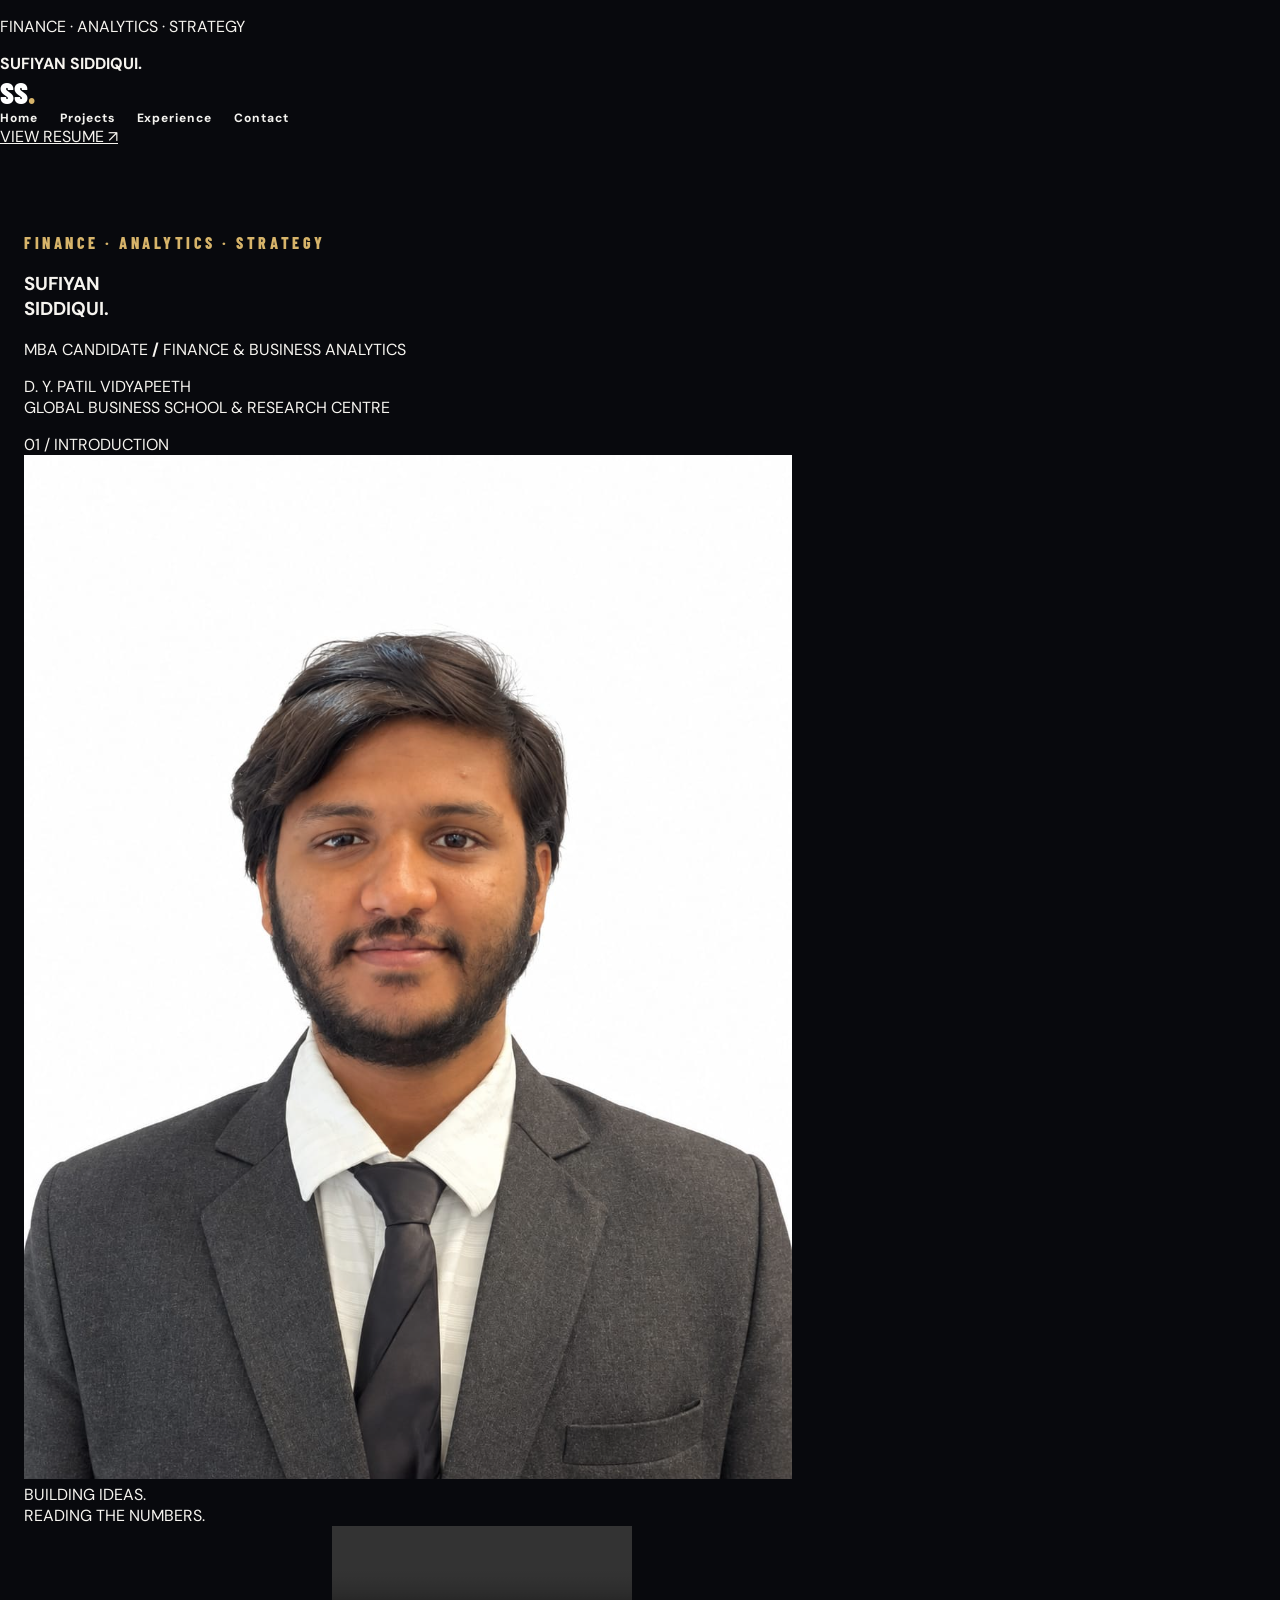
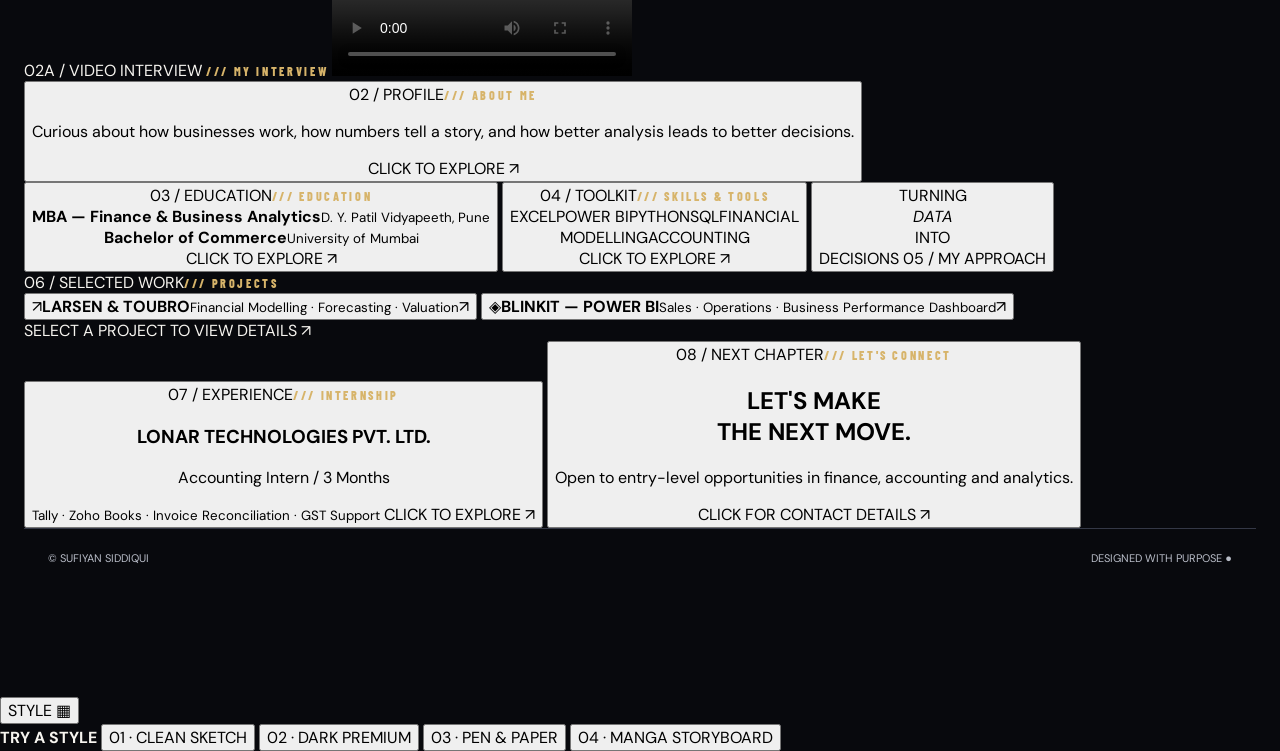
<file: index-legacy.html>
<!DOCTYPE html>
<html lang="en">
<head>
  <meta charset="UTF-8" />
  <meta name="viewport" content="width=device-width, initial-scale=1.0" />
  <meta http-equiv="Cache-Control" content="no-cache, no-store, must-revalidate" />
  <meta http-equiv="Pragma" content="no-cache" />
  <meta http-equiv="Expires" content="0" />
  <meta name="description" content="Sufiyan Siddiqui — Finance and Business Analytics portfolio." />
  <title>Sufiyan Siddiqui | Portfolio</title>
  <link rel="preconnect" href="https://fonts.googleapis.com">
  <link rel="preconnect" href="https://fonts.gstatic.com" crossorigin>
  <link href="https://fonts.googleapis.com/css2?family=Barlow+Condensed:wght@600;700;800;900&family=DM+Sans:wght@400;500;600;700&display=swap" rel="stylesheet">
  <link rel="stylesheet" href="styles.css?v=mobile8" />
</head>
<body>
  <div class="portfolio-intro" aria-hidden="true">
    <span class="intro-line"></span>
    <p>FINANCE · ANALYTICS · STRATEGY</p>
    <strong>SUFIYAN SIDDIQUI<span>.</span></strong>
  </div>
  <div class="page-shell">
    <header class="topbar">
      <a class="brand" href="#home" aria-label="Sufiyan Siddiqui home">SS<span>.</span></a>
      <nav aria-label="Main navigation">
        <a href="#home">Home</a><a href="#projects">Projects</a><a href="#experience">Experience</a><a href="#contact">Contact</a>
      </nav>
      <a class="resume-link" href="sufiyan-siddiqui-resume.pdf" target="_blank" rel="noopener">VIEW RESUME <span>↗</span></a>
    </header>

    <main id="home">
      <section class="storyboard" aria-label="Portfolio storyboard">
        <article class="panel hero-copy">
          <p class="eyebrow">FINANCE · ANALYTICS · STRATEGY</p>
          <h1>SUFIYAN<br>S​IDDIQUI<span class="red-dot">.</span></h1>
          <p class="hero-subtitle">MBA CANDIDATE <b>/</b> FINANCE &amp; BUSINESS ANALYTICS</p>
          <div class="red-rule"></div>
          <p class="college">D. Y. PATIL VIDYAPEETH<br>GLOBAL BUSINESS SCHOOL &amp; RESEARCH CENTRE</p>
          <span class="panel-index">01 / INTRODUCTION</span>
        </article>

        <article class="panel hero-art" aria-label="Photo of Sufiyan Siddiqui">
          <img class="profile-photo" src="sufiyan-photo.jpg" alt="Sufiyan Siddiqui" />
          <div class="art-caption">BUILDING IDEAS.<br>READING THE NUMBERS.</div>
        </article>

        <article class="panel interview-panel">
          <span class="panel-index">02A / VIDEO INTERVIEW</span>
          <span class="section-kicker">/// MY INTERVIEW</span>
          <video controls preload="metadata" playsinline>
            <source src="my-video-interview.mp4" type="video/mp4" />
            Your browser does not support the video tag.
          </video>
        </article>

        <button class="panel about-panel interactive" data-modal="about" aria-label="Open about me details">
          <span class="panel-index">02 / PROFILE</span><span class="section-kicker">/// ABOUT ME</span>
          <p>Curious about how businesses work, how numbers tell a story, and how better analysis leads to better decisions.</p>
          <span class="click-hint">CLICK TO EXPLORE ↗</span>
        </button>

        <button class="panel education-panel interactive" data-modal="education" aria-label="Open education details">
          <span class="panel-index">03 / EDUCATION</span><span class="section-kicker">/// EDUCATION</span>
          <div class="education-line"><span class="node"></span><div><b>MBA — Finance &amp; Business Analytics</b><small>D. Y. Patil Vidyapeeth, Pune</small></div></div>
          <div class="education-line"><span class="node"></span><div><b>Bachelor of Commerce</b><small>University of Mumbai</small></div></div>
          <span class="click-hint">CLICK TO EXPLORE ↗</span>
        </button>

        <button class="panel skills-panel interactive" data-modal="skills" aria-label="Open skills details">
          <span class="panel-index">04 / TOOLKIT</span><span class="section-kicker">/// SKILLS &amp; TOOLS</span>
          <div class="skill-grid"><span>EXCEL</span><span>POWER BI</span><span>PYTHON</span><span>SQL</span><span>FINANCIAL<br>MODELLING</span><span>ACCOUNTING</span></div>
          <span class="click-hint">CLICK TO EXPLORE ↗</span>
        </button>

        <button class="panel quote-panel interactive" data-modal="approach" aria-label="Open my approach">
          <span class="burst">TURNING<br><em>DATA</em><br>INTO<br>DECISIONS</span><span class="red-swipe"></span>
          <span class="panel-index">05 / MY APPROACH</span>
        </button>

        <section class="panel projects-panel" id="projects">
          <span class="panel-index">06 / SELECTED WORK</span><span class="section-kicker">/// PROJECTS</span>
          <div class="project-list">
            <button class="project-item" data-project="lt">
              <span class="project-symbol">↗</span><span><b>LARSEN &amp; TOUBRO</b><small>Financial Modelling · Forecasting · Valuation</small></span><span class="arrow">↗</span>
            </button>
            <button class="project-item" data-project="blinkit">
              <span class="project-symbol">◈</span><span><b>BLINKIT — POWER BI</b><small>Sales · Operations · Business Performance Dashboard</small></span><span class="arrow">↗</span>
            </button>
          </div>
          <span class="click-hint">SELECT A PROJECT TO VIEW DETAILS ↗</span>
        </section>

        <button class="panel internship-panel interactive" id="experience" data-modal="internship" aria-label="Open internship details">
          <span class="panel-index">07 / EXPERIENCE</span><span class="section-kicker">/// INTERNSHIP</span>
          <h3>LONAR TECHNOLOGIES PVT. LTD.</h3>
          <p>Accounting Intern <span class="red-dot">/</span> 3 Months</p>
          <small>Tally · Zoho Books · Invoice Reconciliation · GST Support</small>
          <span class="click-hint">CLICK TO EXPLORE ↗</span>
        </button>

        <button class="panel connect-panel interactive" id="contact" data-modal="contact" aria-label="Open contact details">
          <span class="panel-index">08 / NEXT CHAPTER</span><span class="section-kicker">/// LET'S CONNECT</span>
          <h2>LET'S MAKE<br>THE NEXT MOVE.</h2>
          <p>Open to entry-level opportunities in finance, accounting and analytics.</p>
          <span class="click-hint">CLICK FOR CONTACT DETAILS ↗</span>
        </button>
      </section>
      <footer><span>© <span id="year"></span> SUFIYAN SIDDIQUI</span><span>DESIGNED WITH PURPOSE <b>●</b></span></footer>
    </main>
  </div>

  <aside class="theme-picker" aria-label="Choose portfolio style">
    <button class="theme-toggle" aria-expanded="false" aria-controls="theme-options">STYLE <span>▦</span></button>
    <div class="theme-options" id="theme-options">
      <b>TRY A STYLE</b>
      <button data-theme="comic">01 · CLEAN SKETCH</button>
      <button data-theme="premium">02 · DARK PREMIUM</button>
      <button data-theme="paper">03 · PEN & PAPER</button>
      <button data-theme="manga">04 · MANGA STORYBOARD</button>
    </div>
  </aside>

  <dialog id="detail-modal" class="detail-modal">
    <button class="modal-close" aria-label="Close dialog">×</button>
    <p class="modal-kicker" id="modal-kicker">PORTFOLIO / DETAILS</p>
    <h2 id="modal-title">Title</h2>
    <div id="modal-content"></div>
  </dialog>
  <script src="script.js?v=mobile7"></script>
</body>
</html>
</file>
<file: styles.css>
@import url('https://fonts.googleapis.com/css2?family=Barlow+Condensed:wght@600;700;800;900&family=DM+Sans:wght@400;500;600;700&family=Permanent+Marker&display=swap');
*{box-sizing:border-box}[hidden]{display:none!important}html{scroll-behavior:smooth}body{margin:0;font-family:'DM Sans',sans-serif;background:var(--bg);color:var(--text)}
:root{--bg:#08090d;--surface:#12151c;--surface-2:#191d27;--text:#f6f4ef;--heading:#fff;--muted:#b9bdc8;--accent:#d7b46a;--accent-2:#86a9d9;--border:#343846;--button:#d7b46a;--button-text:#111318;--nav:#f3f2ee;--shadow:0 24px 70px #0007}
body.theme-sketch{--bg:#f3ecd9;--surface:#fffaf0;--surface-2:#eadfc9;--text:#332b24;--heading:#28231e;--muted:#66594d;--accent:#aa392b;--accent-2:#66594d;--border:#b8a88d;--button:#332b24;--button-text:#fffaf0;--nav:#332b24;--shadow:3px 8px 18px #57432b24}
body.theme-manga{--bg:#eeeef0;--surface:#fff;--surface-2:#dcdee3;--text:#17181b;--heading:#111215;--muted:#555861;--accent:#d63434;--accent-2:#1850a0;--border:#17181b;--button:#17181b;--button-text:#fff;--nav:#17181b;--shadow:8px 8px 0 #17181b}
body.theme-premium{--bg:#08090d;--surface:#12151c;--surface-2:#191d27;--text:#f6f4ef;--heading:#fff;--muted:#b9bdc8;--accent:#d7b46a;--accent-2:#86a9d9;--border:#343846;--button:#d7b46a;--button-text:#111318;--nav:#f3f2ee}
a{color:inherit}button{font:inherit}.eyebrow{color:var(--accent)!important;font-family:'Barlow Condensed';font-weight:800;letter-spacing:.22em;text-transform:uppercase}
.welcome{min-height:100vh;display:grid;grid-template-columns:44% 56%;align-items:center;padding:6vw;position:relative;overflow:hidden;background:radial-gradient(circle at 70% 30%,color-mix(in srgb,var(--accent) 16%,transparent),transparent 34%),var(--bg)}
.welcome-art{height:76vh;position:relative;display:flex;align-items:flex-end;justify-content:center}.welcome-art:after{content:'';position:absolute;width:72%;height:70%;border:1px solid color-mix(in srgb,var(--accent) 45%,transparent);transform:rotate(-5deg)}.welcome-art img{height:86%;width:min(420px,88%);object-fit:cover;object-position:center top;filter:saturate(.82) contrast(1.05);clip-path:polygon(8% 0,92% 4%,100% 100%,0 94%);animation:breathe 4s ease-in-out infinite}.welcome-copy{max-width:720px}.welcome-copy h1{font:900 clamp(58px,8vw,126px)/.82 'Barlow Condensed';margin:20px 0;color:var(--heading);letter-spacing:-.035em}.welcome-copy h1 span{color:var(--accent)}.welcome-copy h2{font:700 clamp(24px,3vw,38px)/1 'Barlow Condensed';color:var(--heading);margin:28px 0 8px}.role{font-size:clamp(16px,2vw,22px);color:var(--muted)}
.welcome-actions{display:flex;align-items:center;gap:24px;margin-top:36px}.btn{border:1px solid var(--accent);border-radius:2px;padding:15px 26px;font-weight:800;letter-spacing:.08em;cursor:pointer}.primary{background:var(--button);color:var(--button-text)}.text-button{border:0;background:none;color:var(--muted);cursor:pointer;text-decoration:underline;text-underline-offset:5px}.motion-lines{position:fixed;inset:0;pointer-events:none;opacity:.16;background:repeating-linear-gradient(115deg,transparent 0 34px,var(--accent) 35px 36px)}
.style-screen{position:fixed;inset:0;z-index:20;background:var(--bg);padding:7vh 5vw;overflow:auto;opacity:0;visibility:hidden;pointer-events:none;transform:translateY(30px);transition:opacity .5s,transform .5s,visibility 0s linear .5s}.style-screen.open{opacity:1;visibility:visible;pointer-events:auto;transform:none;transition:opacity .5s,transform .5s,visibility 0s}.style-head{text-align:center;margin-bottom:38px}.style-head h2{font:800 clamp(42px,6vw,78px)/1 'Barlow Condensed';color:var(--heading);margin:8px}.style-head p:last-child{color:var(--muted)}.style-grid{display:grid;grid-template-columns:repeat(3,1fr);gap:18px;max-width:1180px;margin:auto}.style-card{min-height:300px;background:var(--surface);color:var(--text);border:1px solid var(--border);padding:16px;text-align:left;cursor:pointer;transition:.25s}.style-card:hover{transform:translateY(-8px);box-shadow:var(--shadow);border-color:var(--accent)}.style-card b,.style-card small{display:block}.style-card b{font:700 24px 'Barlow Condensed';margin-top:14px;color:var(--heading)}.style-card small{color:var(--muted);margin-top:5px}.preview{height:205px;display:block;position:relative;background:#ddd;overflow:hidden}.preview i{position:absolute;inset:18%;border:2px solid #333;transform:rotate(-4deg)}.sketch .preview{background:linear-gradient(145deg,#f7f4eb,#d8d4c8)}.premium .preview{background:radial-gradient(circle,#d7b46a55,transparent 30%),#111}.manga .preview{background:repeating-linear-gradient(90deg,#fff 0 48%,#111 49% 50%,#fff 51% 98%)}
.app-shell{min-height:100vh}.site-header{height:78px;max-width:1280px;margin:auto;padding:0 24px;display:flex;align-items:center;gap:28px;border-bottom:1px solid var(--border)}.brand{font:900 30px 'Barrow Condensed','Barlow Condensed';text-decoration:none;color:var(--heading)}.brand span{color:var(--accent)}nav{display:flex;gap:22px;margin-left:auto}nav a,.resume{font-size:12px;font-weight:800;text-decoration:none;color:var(--nav);letter-spacing:.08em}nav a:hover,.resume:hover{color:var(--accent)}.resume{border-left:1px solid var(--border);padding-left:20px;color:var(--accent)!important}.menu-button{display:none}.character-mini{position:fixed;right:-20px;bottom:-12px;width:150px;z-index:8;pointer-events:none}.character-mini img{width:130px;height:180px;object-fit:cover;object-position:top;border-radius:70px 70px 8px 8px;border:3px solid var(--accent)}.character-mini span{position:absolute;right:125px;bottom:145px;white-space:nowrap;background:var(--surface);border:1px solid var(--border);padding:8px 12px;font-size:11px;font-weight:800}.transition{position:fixed;inset:0;z-index:50;display:flex;align-items:center;justify-content:center;background:var(--bg);opacity:0;visibility:hidden}.transition.active{visibility:visible;animation:mangaTransition .95s ease both}.transition div{border:3px solid var(--heading);padding:30px 40px;transform:rotate(-3deg);text-align:center}.transition b{display:block;font:900 clamp(32px,6vw,70px) 'Barlow Condensed';color:var(--heading)}.transition span{color:var(--accent);letter-spacing:.25em;font-weight:800}
main{max-width:1280px;margin:auto;padding:70px 24px 110px}.page-enter{animation:pageEnter .6s ease both}.hero-grid{display:grid;grid-template-columns:1.15fr .85fr;gap:54px;align-items:center;min-height:560px}.hero-grid h1,.section-title{font:900 clamp(68px,9vw,128px)/.82 'Barlow Condensed';letter-spacing:-.035em;color:var(--heading);margin:18px 0}.hero-grid h1 span{color:var(--accent)}.hero-grid p{color:var(--muted);max-width:620px;font-size:18px;line-height:1.75}.hero-photo{position:relative}.hero-photo img{width:100%;height:560px;object-fit:cover;object-position:center top;border:1px solid var(--border);box-shadow:var(--shadow)}.hero-photo:before{content:'FINANCE × ANALYTICS';position:absolute;left:-24px;bottom:30px;background:var(--accent);color:#111;padding:10px 18px;font-weight:900;transform:rotate(-3deg)}
.section-kicker{font:800 12px 'Barlow Condensed';letter-spacing:.22em;color:var(--accent)}.section-title{font-size:clamp(52px,7vw,90px);margin:12px 0 28px}.intro{font-size:18px;line-height:1.75;color:var(--muted);max-width:800px}.cards{display:grid;grid-template-columns:repeat(3,1fr);gap:18px;margin-top:42px}.card{background:var(--surface);border:1px solid var(--border);padding:26px;box-shadow:var(--shadow)}.card h3{font:700 28px 'Barlow Condensed';color:var(--heading);margin:12px 0}.card p,.card li{color:var(--muted);line-height:1.65}.card .tag{color:var(--accent);font-size:11px;font-weight:800;letter-spacing:.15em}.text-link{display:inline-block;color:var(--accent)!important;text-decoration:none;font-weight:800;margin-top:16px}.project-grid{display:grid;grid-template-columns:repeat(2,1fr);gap:22px}.project-card{display:block;background:var(--surface);border:1px solid var(--border);padding:28px;text-decoration:none;min-height:270px;position:relative;overflow:hidden}.project-card:after{content:'↗';position:absolute;right:22px;top:18px;color:var(--accent);font-size:28px}.project-card:hover{transform:translateY(-6px);border-color:var(--accent)}.certificate-card img{display:none}.character-mini{appearance:none;border:0;background:transparent;padding:0;pointer-events:auto;cursor:pointer}.character-mini span{pointer-events:none}.explore-open{overflow:hidden}.explore-modal{position:fixed;inset:0;z-index:100;display:grid;place-items:center;padding:24px;background:rgba(0,0,0,.78);backdrop-filter:blur(10px)}.explore-modal[hidden]{display:none}.explore-dialog{position:relative;width:min(1000px,96vw);max-height:88vh;overflow:auto;background:var(--surface);border:1px solid var(--accent);padding:34px}.explore-dialog h2{font-size:clamp(34px,5vw,64px);margin:6px 0 24px;color:var(--heading)}.explore-close{position:absolute;right:16px;top:12px;width:42px;height:42px;border:1px solid var(--border);background:var(--surface);color:var(--heading);font-size:30px;cursor:pointer}.explore-carousel{position:relative;max-width:760px;margin:auto}.explore-slides{position:relative;width:100%;height:min(62vh,620px)}.explore-slides img{position:absolute;inset:0;width:100%;height:100%;object-fit:contain;opacity:0;pointer-events:none;transition:opacity .35s ease}.explore-slides img.active{opacity:1}.explore-prev,.explore-next{position:absolute;top:50%;transform:translateY(-50%);width:48px;height:48px;border:1px solid var(--border);border-radius:50%;background:var(--surface);color:var(--heading);font-size:34px;cursor:pointer}.explore-prev{left:-60px}.explore-next{right:-60px}.explore-dots{display:flex;justify-content:center;gap:10px;margin-top:16px}.explore-dots button{width:10px;height:10px;padding:0;border-radius:50%;border:1px solid var(--accent);background:transparent}.explore-dots button.active{background:var(--accent)}.project-card h2{font:800 38px/.95 'Barlow Condensed';color:var(--heading);max-width:420px}.project-card p{color:var(--muted);line-height:1.65}.chips{display:flex;gap:8px;flex-wrap:wrap}.chips span{border:1px solid var(--border);padding:7px 9px;font-size:11px;color:var(--muted)}
.detail-head{display:grid;grid-template-columns:1fr 300px;gap:30px;align-items:end;padding-bottom:30px;border-bottom:1px solid var(--border)}.detail-head h1{font:900 clamp(52px,8vw,100px)/.85 'Barlow Condensed';color:var(--heading);margin:12px 0}.detail-head img{width:100%;max-height:290px;object-fit:cover;border:1px solid var(--border)}.detail-grid{display:grid;grid-template-columns:repeat(2,1fr);gap:18px;margin-top:26px}.detail-grid .card ul{padding-left:18px}.actions{display:flex;gap:12px;flex-wrap:wrap;margin-top:24px}.actions a{background:var(--button);color:var(--button-text)!important;text-decoration:none;padding:12px 16px;font-weight:800}.actions a.secondary{background:transparent;color:var(--text)!important;border:1px solid var(--border)}
.contact-grid{display:grid;grid-template-columns:repeat(2,1fr);gap:18px}.contact-card{padding:24px;background:var(--surface);border:1px solid var(--border)}.contact-card span{display:block;color:var(--muted);font-size:11px;letter-spacing:.15em}.contact-card a{color:var(--heading);text-decoration:none;font-weight:700}.timeline{border-left:1px solid var(--accent);padding-left:28px;margin-top:40px}.timeline article{position:relative;margin-bottom:40px}.timeline article:before{content:'';width:12px;height:12px;background:var(--accent);position:absolute;left:-35px;top:4px;border-radius:50%}footer{max-width:1280px;margin:auto;border-top:1px solid var(--border);padding:22px 24px;display:flex;justify-content:space-between;color:var(--muted);font-size:11px}.theme-switch{border:0;background:none;color:var(--accent);cursor:pointer;font-weight:800}
.interview-card{grid-column:1/-1}.interview-card video{width:100%;max-height:520px;margin-top:18px;background:#000;display:block}.character-mini img{object-position:center 18%}.character-mini span{right:112px}@keyframes breathe{50%{transform:translateY(-5px)}}@keyframes pageEnter{from{opacity:0;transform:translateY(18px)}to{opacity:1;transform:none}}@keyframes mangaTransition{0%{opacity:0;clip-path:inset(0 100% 0 0)}18%{opacity:1}70%{opacity:1;clip-path:inset(0)}100%{opacity:0;visibility:hidden}}
@media(max-width:900px){.welcome{grid-template-columns:1fr;padding:45px 20px}.welcome-art{height:38vh}.welcome-art img{height:100%}.welcome-copy h1{font-size:62px}.style-grid{grid-template-columns:repeat(2,1fr)}.hero-grid,.detail-head{grid-template-columns:1fr}.hero-photo img{height:430px}.cards,.project-grid,.detail-grid,.contact-grid{grid-template-columns:1fr 1fr}.site-header{height:auto;padding:14px 18px;flex-wrap:wrap}.menu-button{display:block;margin-left:auto;background:none;border:1px solid var(--border);color:var(--nav);padding:7px 10px}.site-header nav{display:none;width:100%;order:4;margin:10px 0 0;flex-wrap:wrap}.site-header nav.open{display:flex}.resume{border:0;padding:0}}
@media(max-width:560px){.welcome{display:block}.welcome-art{height:330px;margin-bottom:24px}.welcome-copy h1{font-size:52px}.style-screen{padding:32px 14px}.style-grid{grid-template-columns:1fr}.style-card{min-height:230px}.preview{height:150px}.cards,.project-grid,.detail-grid,.contact-grid{grid-template-columns:1fr}.hero-grid h1{font-size:70px}.hero-photo img{height:390px}main{padding:48px 16px 90px}.character-mini{display:none}.resume{font-size:10px}nav{gap:14px}.transition div{padding:20px;width:calc(100% - 30px)} }
@media(prefers-reduced-motion:reduce){*,*:before,*:after{animation-duration:.01ms!important;animation-iteration-count:1!important;scroll-behavior:auto!important}}
@media(max-width:560px){.character-mini{display:none}#route .explore-inline{display:inline-flex}.explore-dialog{padding:24px 14px}.explore-slides{height:min(55vh,430px)}.explore-prev{left:-4px}.explore-next{right:-4px}.explore-prev,.explore-next{width:42px;height:42px;background:color-mix(in srgb,var(--surface) 90%,transparent)}.site-header{position:sticky;top:0;z-index:40;background:var(--bg)}.site-header nav.open{display:flex!important;flex-direction:column;width:220px;position:absolute;top:calc(100% + 6px);right:12px;left:auto;z-index:30;margin:0;padding:8px;background:var(--surface);border:1px solid var(--border);box-shadow:var(--shadow)}.site-header nav.open a{padding:11px 12px;border-bottom:1px solid var(--border);text-align:right}.menu-button{position:relative;z-index:31;touch-action:manipulation}}
.reading-progress{position:fixed;inset:0 0 auto;height:3px;z-index:120;background:color-mix(in srgb,var(--accent) 18%,transparent);pointer-events:none}.reading-progress[hidden]{display:none}.reading-progress span{display:block;width:100%;height:100%;background:var(--accent);transform:scaleX(0);transform-origin:left center;transition:transform .12s linear}.explore-inline{display:none}
.style-screen{z-index:80}.site-header nav a{position:relative;transition:color .2s ease}.site-header nav a:after{content:'';position:absolute;left:0;right:100%;bottom:-7px;height:2px;background:var(--accent);transition:right .2s ease}.site-header nav a:hover:after,.site-header nav a.active:after{right:0}.site-header nav a.active{color:var(--accent)}.hire-nav{background:var(--button);color:var(--button-text)!important;padding:10px 15px;text-decoration:none;font-size:12px;font-weight:900;letter-spacing:.08em;transition:transform .2s,box-shadow .2s}.hire-nav:hover,.actions a:hover,.btn:hover{transform:translateY(-2px);box-shadow:0 8px 24px color-mix(in srgb,var(--accent) 28%,transparent)}.actions a,.btn,.project-card,.card,.style-card,.theme-switch,.back-to-top,.menu-button{transition:transform .22s ease,border-color .22s ease,background-color .22s ease,box-shadow .22s ease}
.theme-switch{position:relative;z-index:9}
.hire-cta{background:var(--accent)!important;color:var(--button-text)!important}.project-cta{margin-top:42px;padding:26px;background:var(--surface);border:1px solid var(--border);box-shadow:var(--shadow)}.project-cta>p{margin:0;color:var(--muted);font-size:18px}.project-cta .actions{margin-top:14px}.back-to-top{position:fixed;left:22px;bottom:22px;z-index:60;width:46px;height:46px;border:1px solid var(--accent);background:var(--surface);color:var(--accent);font-size:24px;cursor:pointer;box-shadow:var(--shadow)}.back-to-top[hidden]{display:none}.back-to-top:hover{transform:translateY(-4px)}:focus-visible{outline:3px solid var(--accent-2);outline-offset:3px}
.reveal{opacity:0;transform:translateY(18px);transition:opacity .55s ease,transform .55s cubic-bezier(.2,.7,.2,1);transition-delay:calc(var(--reveal-order,0)*45ms)}.reveal.revealed{opacity:1;transform:none}.hero-grid h1{animation:titleReveal .75s both}.hero-grid .actions{animation:titleReveal .65s .18s both}.hero-photo img{animation:portraitReveal .9s .08s both}.project-card:hover{box-shadow:var(--shadow)}.project-card:focus-visible,.style-card:focus-visible,.actions a:focus-visible,.hire-nav:focus-visible{outline-offset:4px}
body.theme-premium .welcome-copy h1 span{ text-shadow:0 0 32px color-mix(in srgb,var(--accent) 35%,transparent)}body.theme-premium .section-title{ text-shadow:0 10px 34px #0005}body.theme-premium .project-card:hover{box-shadow:0 18px 50px #0008,0 0 0 1px var(--accent)}
body.theme-sketch .section-title,body.theme-sketch .project-card h2{ text-decoration:underline;text-decoration-color:color-mix(in srgb,var(--accent) 58%,transparent);text-decoration-thickness:2px;text-underline-offset:8px}body.theme-sketch .card,body.theme-sketch .project-card{box-shadow:3px 4px 0 color-mix(in srgb,var(--text) 10%,transparent)}
body.theme-manga .project-card{border:2px solid var(--text);box-shadow:6px 6px 0 var(--text)}body.theme-manga .project-card:hover{box-shadow:10px 10px 0 var(--accent);transform:translate(-3px,-3px)}body.theme-manga .section-title{display:inline-block;border-bottom:4px solid var(--text);padding-bottom:8px}body.theme-manga .transition div{box-shadow:8px 8px 0 var(--accent);border-width:4px}
@keyframes titleReveal{from{opacity:0;transform:translateY(16px);clip-path:inset(0 0 35%)}to{opacity:1;transform:none;clip-path:inset(0)}}@keyframes portraitReveal{from{opacity:0;transform:translateY(18px) scale(.985)}to{opacity:1;transform:none}}
@media(max-width:900px){.hire-nav{margin-left:auto}.site-header nav{order:5}.resume{margin-left:0}.back-to-top{left:14px;bottom:14px}}
@media(max-width:560px){.hire-nav{padding:8px 10px;font-size:10px}.site-header{gap:12px}.resume{font-size:10px}.project-cta{padding:20px}.reading-progress{height:3px}}
@media(prefers-reduced-motion:reduce){.reveal,.reveal.revealed{opacity:1;transform:none;transition:none}.hero-grid h1,.hero-grid .actions,.hero-photo img{animation:none}.site-header nav a,.site-header nav a:after,.actions a,.btn,.project-card,.card,.style-card,.theme-switch,.back-to-top{transition:none}}
body.theme-premium .welcome-art img{animation:premiumPortrait .9s both,breathe 4s 1s ease-in-out infinite}body.theme-sketch .welcome-art img{animation:sketchReveal .75s both,breathe 4s 1s ease-in-out infinite}body.theme-manga .welcome-art img{animation:comicInk .9s both,breathe 4s 1s ease-in-out infinite}
body.theme-premium .section-title,body.theme-sketch .section-title{position:relative;width:fit-content;padding-bottom:10px}body.theme-premium .section-title:after,body.theme-sketch .section-title:after{content:'';position:absolute;left:0;bottom:0;width:100%;height:2px;background:var(--accent);transform:scaleX(0);transform-origin:left;animation:drawUnderline .7s .2s ease-out forwards}body.theme-premium .section-title:after{box-shadow:0 0 12px color-mix(in srgb,var(--accent) 45%,transparent)}body.theme-sketch .section-title:after{height:1px;transform:scaleX(0) skewX(-8deg)}
body.theme-manga .transition.active:before{content:'';position:absolute;inset:-25%;background:repeating-linear-gradient(115deg,transparent 0 24px,#17181b26 25px 26px);animation:speedLines .8s linear both;pointer-events:none}body.theme-manga .hero-photo img{animation:comicInk .9s both}
@keyframes premiumPortrait{from{opacity:0;transform:translateY(18px) scale(.985)}to{opacity:1;transform:none}}@keyframes sketchReveal{from{opacity:0;clip-path:inset(0 0 100%)}to{opacity:1;clip-path:inset(0)}}@keyframes comicInk{from{opacity:.6;clip-path:inset(0 100% 0 0)}to{opacity:1;clip-path:inset(0)}}@keyframes drawUnderline{to{transform:scaleX(1)}}@keyframes speedLines{from{transform:translateX(-4%);opacity:0}to{transform:translateX(4%);opacity:1}}
@media(prefers-reduced-motion:reduce){body.theme-premium .welcome-art img,body.theme-sketch .welcome-art img,body.theme-manga .welcome-art img,body.theme-manga .hero-photo img,body.theme-manga .transition.active:before,body.theme-premium .section-title:after,body.theme-sketch .section-title:after{animation:none;clip-path:none;opacity:1;transform:none}}
/* Each body theme gets a separate page composition; the shared content model is
   only used to keep project and contact information consistent. */
body.theme-sketch{--bg:#fff;--surface:#fff;--surface-2:#f5f6f7;--text:#20252b;--heading:#151a20;--muted:#626d78;--accent:#2563eb;--accent-2:#0f766e;--border:#e3e7eb;--button:#17212b;--button-text:#fff;--nav:#26313b;--shadow:0 6px 24px #17212b0a;font-family:Inter,"Segoe UI",Arial,sans-serif}
body.theme-sketch .motion-lines{display:none}
body.theme-sketch .site-header{max-width:1180px;border-color:#e8ebee}
body.theme-sketch .brand,body.theme-sketch .hero-grid h1,body.theme-sketch .section-title,body.theme-sketch .card h3,body.theme-sketch .project-card h2{font-family:Inter,"Segoe UI",Arial,sans-serif;letter-spacing:-.045em}
body.theme-manga .motion-lines{opacity:.07}
body.theme-manga .site-header{border-bottom:3px solid #17181b}
body.theme-manga .brand{font-family:"Permanent Marker","Barlow Condensed",cursive}
.theme-home{max-width:1280px;margin:0 auto}
.premium-home{position:relative;min-height:660px;padding:12px 0 20px}
.premium-index,.sketch-index,.manga-page-label{display:flex;justify-content:space-between;align-items:center;gap:20px;padding:12px 0;border-bottom:1px solid var(--border);font-size:10px;font-weight:800;letter-spacing:.18em}
.premium-index{color:#d7b46a}
.premium-hero-grid{display:grid;grid-template-columns:1fr .78fr;gap:64px;align-items:center;min-height:590px;padding:44px 0}
.premium-copy{max-width:650px}
.premium-overline,.sketch-overline,.manga-kicker{font-size:11px;font-weight:800;letter-spacing:.24em}
.premium-overline{color:#d7b46a}
.premium-copy h1{font:700 clamp(64px,8vw,112px)/.87 "Barlow Condensed",sans-serif;letter-spacing:-.03em;color:#f7f5ef;margin:28px 0}
.premium-copy h1 span{color:#d7b46a}
.premium-name{margin:0 0 5px;color:#f7f5ef;font-size:20px;font-weight:700}
.premium-role{color:#d7b46a!important;font-size:13px!important;letter-spacing:.08em}
.premium-intro{max-width:490px;color:#b9bdc8;font-size:16px;line-height:1.85}
.premium-portrait{height:510px;margin:0;position:relative;padding:16px;border:1px solid #d7b46a66;background:linear-gradient(145deg,#d7b46a1c,transparent 48%)}
.premium-portrait:before{content:"";position:absolute;inset:30px -14px -14px 30px;border:1px solid #d7b46a66;z-index:-1}
.premium-portrait img{width:100%;height:100%;object-fit:cover;object-position:center 25%;filter:contrast(1.05) saturate(.72);box-shadow:0 32px 80px #0009}
.premium-portrait figcaption{position:absolute;left:16px;right:16px;bottom:16px;display:flex;justify-content:space-between;padding:15px 12px;color:#fff;background:linear-gradient(transparent,#08090ddd);font-size:10px;letter-spacing:.15em}
.theme-premium-layout .project-grid{gap:16px}
.theme-premium-layout .project-card{min-height:245px;border-color:#d7b46a4c;background:linear-gradient(135deg,#d7b46a0c,transparent 60%),var(--surface);padding:30px 32px}
.theme-premium-layout .project-card:before{content:"SELECTED WORK";display:block;margin:10px 0 2px;color:#d7b46a;font-size:9px;font-weight:800;letter-spacing:.2em}
.theme-premium-layout .detail-grid .card,.theme-premium-layout .cards .card{border-top:2px solid #d7b46a}
.sketch-home{min-height:660px;padding:12px 0 22px}
.sketch-index{color:#6b7580;border-color:#e6e9ed}
.sketch-hero-grid{display:grid;grid-template-columns:1.25fr .75fr;align-items:center;gap:90px;max-width:1080px;margin:64px auto 44px}
.sketch-copy{max-width:610px}
.sketch-overline{color:#2563eb}
.sketch-copy h1{font:600 clamp(56px,7vw,90px)/1.04 Inter,"Segoe UI",Arial,sans-serif;letter-spacing:-.075em;margin:20px 0 26px;color:#151a20}
.sketch-role{font-size:17px;font-weight:650;color:#293642}
.sketch-role span{font-size:14px;font-weight:400;color:#64707b}
.sketch-intro{max-width:560px;color:#596571;font-size:16px;line-height:1.9}
.sketch-portrait{margin:0}
.sketch-portrait img{width:100%;max-width:330px;height:420px;object-fit:cover;object-position:center 20%;background:#f5f6f7}
.sketch-portrait figcaption{padding:14px 0;border-bottom:1px solid #dfe4e9;color:#68727e;font-size:9px;letter-spacing:.16em}
.sketch-footer-note{display:flex;gap:12px;align-items:center;border-top:1px solid #e6e9ed;padding:14px 0;color:#77818a;font-size:11px}
.sketch-footer-note span:first-child{color:#2563eb;font-weight:800}
.theme-sketch-layout .site-header nav a.active{color:#2563eb}
.theme-sketch-layout .project-grid{display:flex;flex-direction:column;gap:0;border-top:1px solid #e3e7eb}
.theme-sketch-layout .project-card{display:grid;grid-template-columns:minmax(125px,.3fr) minmax(210px,1fr) minmax(200px,.85fr) minmax(180px,.8fr);align-items:center;gap:20px;min-height:126px;padding:22px 10px;border:0;border-bottom:1px solid #e3e7eb;background:transparent}
.theme-sketch-layout .project-card:after{top:50%;right:12px;transform:translateY(-50%);color:#2563eb}
.theme-sketch-layout .project-card h2{font-size:24px;margin:8px 0}
.theme-sketch-layout .project-card p{margin:0;font-size:14px}
.theme-sketch-layout .project-card .tag{font-size:9px;color:#2563eb}
.theme-sketch-layout .project-card .chips{padding-right:25px}
.theme-sketch-layout .card,.theme-sketch-layout .contact-card{box-shadow:none;border:1px solid #e5e9ed;border-radius:4px}
.manga-home{position:relative;max-width:1120px;margin:0 auto;padding:16px;background:#f4f4f4;border:3px solid #151515;box-shadow:12px 12px 0 #d63434}
.manga-page-label{padding:8px 4px 14px;border-bottom:3px solid #151515;color:#151515;font-size:10px}
.manga-hero-panels{display:grid;grid-template-columns:.82fr 1.18fr;grid-template-areas:"portrait story";gap:14px;padding-top:14px}
.manga-portrait-panel,.manga-story-panel,.manga-action-panel{position:relative;margin:0;border:3px solid #151515;background:#fff;overflow:hidden}
.manga-portrait-panel{grid-area:portrait;min-height:500px;transform:rotate(-1deg)}
.manga-portrait-panel img{display:block;width:100%;height:500px;object-fit:contain;object-position:center;background:#fff;filter:none}
.manga-portrait-panel:after{content:"";position:absolute;inset:0;background:radial-gradient(#111 0.8px,transparent 1px);background-size:6px 6px;opacity:.13;mix-blend-mode:multiply;pointer-events:none}
.manga-panel-caption{position:absolute;z-index:2;top:14px;left:14px;padding:7px 10px;background:#fff;border:2px solid #151515;font:12px "Barlow Condensed",sans-serif;letter-spacing:.14em}
.manga-sfx{position:absolute;right:-5px;bottom:34px;z-index:3;color:#d63434;font:900 clamp(34px,6vw,62px) "Barlow Condensed",sans-serif;text-shadow:2px 2px #fff,-2px -2px #fff,3px 4px #111;transform:rotate(-12deg)}
.manga-story-panel{grid-area:story;display:flex;flex-direction:column;justify-content:center;padding:clamp(22px,5vw,58px);background:repeating-linear-gradient(135deg,#fff 0 18px,#f3f3f3 19px 20px)}
.manga-kicker{display:inline-block;align-self:flex-start;padding:7px 10px;background:#151515;color:white;transform:skew(-7deg)}
.manga-story-panel h1{font:900 clamp(64px,9vw,118px)/.78 "Barlow Condensed",Impact,sans-serif;letter-spacing:-.04em;margin:22px 0;color:#111}
.manga-speech{position:relative;align-self:flex-start;max-width:470px;margin:14px 0;padding:17px 20px;border:3px solid #151515;border-radius:48% 42% 45% 28%;background:#fff;font-size:15px;line-height:1.65}
.manga-speech:after{content:"";position:absolute;bottom:-14px;left:25px;width:20px;height:20px;background:#fff;border-right:3px solid #151515;border-bottom:3px solid #151515;transform:skew(22deg) rotate(25deg)}
.manga-byline{margin:15px 0 0;font-size:11px;font-weight:800;letter-spacing:.12em}
.manga-action-panel{margin-top:14px;padding:15px 20px;background:#151515;color:#fff}
.manga-action-panel>span{display:block;color:#ffdc62;font-size:10px;font-weight:900;letter-spacing:.2em}
.manga-action-panel .actions{margin-top:10px}
.manga-action-panel .actions a{border:2px solid #fff}
.theme-manga-layout .section-title{font:900 clamp(54px,8vw,92px)/.9 "Barlow Condensed",Impact,sans-serif;text-transform:uppercase;border:0;background:#151515;color:#fff;padding:12px 18px;box-shadow:7px 7px 0 #d63434;transform:skew(-2deg)}
.theme-manga-layout .section-kicker{display:inline-block;padding:6px 9px;background:#d63434;color:#fff!important}
.theme-manga-layout .project-grid{grid-template-columns:1.1fr .9fr;gap:16px;counter-reset:mangapanel}
.theme-manga-layout .project-card{min-height:260px;padding:27px 24px 24px 31px;border:3px solid #151515;background:linear-gradient(135deg,#fff 0 70%,#efeff1);box-shadow:7px 7px 0 #151515;counter-increment:mangapanel}
.theme-manga-layout .project-card:nth-child(3n+1){transform:rotate(-.5deg)}
.theme-manga-layout .project-card:nth-child(3n){transform:rotate(.6deg)}
.theme-manga-layout .project-card:before{content:"PANEL 0" counter(mangapanel);display:block;margin-bottom:12px;color:#d63434;font:900 11px "Barlow Condensed",sans-serif;letter-spacing:.17em}
.theme-manga-layout .project-card:after{color:#d63434;font-weight:900}
.theme-manga-layout .project-card h2{font:900 36px/.95 "Barlow Condensed",Impact,sans-serif;text-transform:uppercase}
.theme-manga-layout .project-card:hover{box-shadow:11px 11px 0 #d63434;transform:translate(-3px,-3px)}
.theme-manga-layout .card,.theme-manga-layout .contact-card{position:relative;border:3px solid #151515;background:#fff;box-shadow:6px 6px 0 #151515}
.theme-manga-layout .card:before{content:"SCENE";display:inline-block;padding:4px 7px;background:#151515;color:#fff;font:800 9px "Barlow Condensed",sans-serif;letter-spacing:.15em}
.theme-manga-layout .card h3{font:800 29px "Barlow Condensed",Impact,sans-serif;text-transform:uppercase}
.theme-manga-layout .project-cta{border:3px solid #151515;background:#fff;box-shadow:8px 8px 0 #d63434}
.theme-manga-layout .detail-head{padding:24px;border:3px solid #151515;background:#fff}
.theme-manga-layout .detail-head h1{font-family:"Barlow Condensed",Impact,sans-serif;text-transform:uppercase}
.theme-manga-layout .actions a{border:2px solid #151515}
.actions a.resume-download{background:var(--accent);color:var(--button-text)!important;border:2px solid var(--accent);font-weight:900}
.manga-action-panel .actions a.secondary{background:#fff;color:#151515!important;border-color:#fff}
.manga-action-panel .actions a.resume-download{background:#d63434;color:#fff!important;border-color:#fff}
@media(max-width:900px){.premium-hero-grid{gap:36px}.sketch-hero-grid{gap:40px}.manga-portrait-panel,.manga-portrait-panel img{min-height:430px;height:430px}.theme-sketch-layout .project-card{grid-template-columns:minmax(110px,.35fr) minmax(180px,1fr) minmax(150px,.8fr)}.theme-sketch-layout .project-card .chips{grid-column:2/-1}}
@media(max-width:900px){.style-grid{grid-template-columns:repeat(2,minmax(0,1fr))}}
@media(max-width:560px){.style-grid{grid-template-columns:1fr}.style-card{min-height:0}.preview{height:110px}.premium-home,.sketch-home{padding-top:0}.premium-index,.sketch-index,.manga-page-label{font-size:8px;letter-spacing:.1em}.premium-hero-grid{grid-template-columns:1fr;gap:25px;padding:32px 0}.premium-copy h1{font-size:clamp(58px,16vw,84px)}.premium-portrait{height:350px;max-width:350px;margin:auto}.sketch-hero-grid{grid-template-columns:1fr;gap:28px;margin:35px auto 25px}.sketch-copy h1{font-size:58px}.sketch-portrait{max-width:250px}.sketch-portrait img{height:315px}.theme-sketch-layout .project-card{grid-template-columns:1fr auto;gap:8px;padding:18px 4px}.theme-sketch-layout .project-card h2{grid-column:1/-1}.theme-sketch-layout .project-card p{grid-column:1/-1}.theme-sketch-layout .project-card .chips{grid-column:1/-1}.manga-home{padding:9px;box-shadow:6px 6px 0 #d63434}.manga-hero-panels{grid-template-columns:1fr;grid-template-areas:"story" "portrait";gap:10px}.manga-story-panel{padding:24px 18px}.manga-story-panel h1{font-size:clamp(64px,18vw,82px)}.manga-speech{font-size:13px}.manga-portrait-panel,.manga-portrait-panel img{min-height:340px;height:340px}.manga-portrait-panel{width:88%;margin:0 auto}.manga-action-panel{padding:12px}.theme-manga-layout .project-grid{grid-template-columns:1fr;gap:18px}.theme-manga-layout .project-card{min-height:230px}.theme-manga-layout .section-title{font-size:50px}.theme-manga-layout .detail-grid{grid-template-columns:1fr}}
@media(prefers-reduced-motion:reduce){.manga-portrait-panel,.theme-manga-layout .project-card{transform:none!important}}
body.theme-sketch{background:var(--bg)}
.sketch-home{isolation:isolate;max-width:1180px;min-height:680px;margin:0 auto;padding:18px 38px 28px 76px;border:1px solid #d3c4aa;background-color:#f8f3e7;background-image:repeating-linear-gradient(0deg,transparent 0 31px,#9e89731c 32px,#9e89731c 33px,transparent 34px 42px);box-shadow:0 12px 34px #57432b20}
.sketch-home:before{content:"";position:absolute;z-index:0;left:55px;top:0;bottom:0;border-left:1px solid #b6574a57}
.sketch-index,.sketch-hero-grid,.sketch-footer-note{position:relative;z-index:1}
.sketch-home:after{content:"";position:absolute;z-index:1;left:10px;top:15px;bottom:15px;width:24px;pointer-events:none;background:radial-gradient(ellipse at center,transparent 0 6px,#72614e 6.5px 8px,transparent 8.5px) center top / 20px 46px repeat-y}
.sketch-index{color:#705f51;border-color:#b9a78e;font-family:Georgia,serif}
.sketch-hero-grid{grid-template-columns:1.04fr .96fr;gap:46px;max-width:1060px;margin:48px auto 34px}
.sketch-copy{max-width:570px}
.sketch-overline{display:inline-block;margin:0;color:#a94434;font:18px "Permanent Marker","Segoe Print",cursive;text-transform:none;transform:rotate(-2deg);border-bottom:2px solid #a94434;padding-bottom:5px}
.sketch-copy h1{position:relative;font:600 clamp(48px,6.1vw,78px)/1.02 "Permanent Marker","Segoe Print",cursive;letter-spacing:-.045em;margin:24px 0 18px;color:#33281f}
.sketch-copy h1:after{content:"";display:block;width:78%;height:4px;margin:12px 0 0;background:#a94434;transform:rotate(-3deg);border-radius:50%}
.sketch-name{margin:18px 0 3px;color:#a94434;font:22px "Permanent Marker","Segoe Print",cursive}
.sketch-role{margin:0;color:#332b24;font:700 15px Georgia,serif}
.sketch-intro{max-width:530px;margin-top:18px;color:#5d4e40;font:16px/1.8 Georgia,serif}
.sketch-portrait{position:relative;width:min(100%,390px);justify-self:center;margin:0;padding:13px 13px 38px;background:#fffdf6;box-shadow:3px 8px 16px #47362930;transform:rotate(1.5deg)}
.sketch-portrait img{display:block;width:100%;height:430px;max-width:none;object-fit:contain;object-position:center;background:#f8f3e7;filter:none}
.sketch-portrait figcaption{padding:12px 4px 0;border:0;text-align:center;color:#74634f;font:12px "Permanent Marker","Segoe Print",cursive;letter-spacing:0}
.sketch-tape{position:absolute;left:36%;top:-12px;width:90px;height:25px;background:#c8aa7159;transform:rotate(-5deg)}
.sketch-quote{position:relative;margin:14px 0 0;color:#33281f;text-align:right;font:16px/1.25 "Permanent Marker","Segoe Print",cursive;transform:rotate(-2deg)}
.sketch-footer-note{border-color:#b9a78e;color:#74634f;font-family:Georgia,serif}
.sketch-footer-note span:first-child{color:#a94434}
.sketch .preview{background:repeating-linear-gradient(0deg,#f8f3e7 0 20px,#d8cbb5 21px 22px,#f8f3e7 23px 31px);border:1px solid #b9a78e}
.theme-sketch-layout .section-title{font:600 clamp(44px,6vw,76px)/1.04 "Permanent Marker","Segoe Print",cursive;color:#33281f}
.theme-sketch-layout .section-kicker,.theme-sketch-layout .project-card .tag{color:#a94434}
.theme-sketch-layout .project-grid{display:grid;grid-template-columns:repeat(2,minmax(0,1fr));gap:22px;border:0}
.theme-sketch-layout .project-card{display:block;min-height:250px;padding:26px;background-color:#faf6eb;background-image:repeating-linear-gradient(0deg,transparent 0 31px,#9e897316 32px,#9e897316 33px,transparent 34px 42px);border:1px solid #ad9b7f;box-shadow:3px 5px 0 #79674b33;transform:rotate(-.35deg)}
.theme-sketch-layout .project-card:nth-child(even){transform:rotate(.45deg)}
.theme-sketch-layout .project-card h2{font:26px "Permanent Marker","Segoe Print",cursive;color:#33281f}
.theme-sketch-layout .project-card p,.theme-sketch-layout .card p,.theme-sketch-layout .card li{color:#5d4e40;font-family:Georgia,serif}
.theme-sketch-layout .project-card .chips span{border-color:#b9a78e;color:#66594d}
.theme-sketch-layout .card,.theme-sketch-layout .contact-card{background:#faf6eb;border-color:#ad9b7f;box-shadow:3px 5px 0 #79674b33}
.manga-home{max-width:1200px;background:#f4f4f4;border-width:4px;box-shadow:12px 12px 0 #151515}
.manga-page-label{font-size:11px;letter-spacing:.14em}
.manga-hero-panels{grid-template-columns:.82fr 1.15fr .55fr;grid-template-areas:"story portrait side";align-items:stretch;gap:12px}
.manga-story-panel{justify-content:flex-start;padding:clamp(22px,3vw,42px);background:repeating-linear-gradient(135deg,#fff 0 18px,#f3f3f3 19px 20px)}
.manga-story-panel h1{font:600 clamp(42px,5vw,68px)/1.05 "Permanent Marker","Segoe Print",cursive;letter-spacing:-.045em;text-transform:none}
.manga-speech{border-radius:34px 34px 34px 10px;font-size:14px}
.manga-byline{color:#d63434;line-height:1.6}
.manga-portrait-panel,.manga-portrait-panel img{height:540px;min-height:540px}
.manga-portrait-panel{transform:rotate(.4deg)}
.manga-portrait-panel img{object-position:center}
.manga-portrait-panel:after{display:none}
.manga-side-panels{grid-area:side;display:grid;grid-template-rows:1fr 1fr;gap:12px}
.manga-side-panel{position:relative;display:flex;flex-direction:column;justify-content:center;min-height:0;padding:16px 12px;border:3px solid #151515;background:#fff;box-shadow:5px 5px 0 #151515}
.manga-side-panel>span{font:900 10px "Barlow Condensed",sans-serif;letter-spacing:.13em;color:#d63434}
.manga-side-panel h2{margin:14px 0;color:#111;font:900 clamp(22px,2.4vw,36px)/.95 "Barlow Condensed",Impact,sans-serif}
.manga-chart{height:76px;display:flex;align-items:flex-end;justify-content:center;gap:7px;margin:12px 0;border-bottom:3px solid #151515;background:repeating-linear-gradient(0deg,transparent 0 18px,#15151518 19px 20px)}
.manga-chart i{display:block;width:15%;border:2px solid #151515;background:#d63434}
.manga-chart i:nth-child(1){height:28%}.manga-chart i:nth-child(2){height:46%}.manga-chart i:nth-child(3){height:62%}.manga-chart i:nth-child(4){height:76%}.manga-chart i:nth-child(5){height:96%}
.manga-chart-panel p{margin:0;color:#151515;font:900 11px/1.6 "Barlow Condensed",sans-serif;letter-spacing:.1em}
.manga .preview{background:linear-gradient(90deg,#151515 0 2%,transparent 2% 63%,#151515 63% 65%,transparent 65%),linear-gradient(0deg,transparent 0 49%,#151515 49% 52%,transparent 52%),#f4f4f4;border:2px solid #151515}
.theme-manga-layout .project-grid{grid-template-columns:repeat(2,minmax(0,1fr))}
@media(max-width:900px){.sketch-home{padding-right:26px}.sketch-hero-grid{gap:28px}.sketch-portrait img{height:390px}.manga-hero-panels{grid-template-columns:.85fr 1.15fr;grid-template-areas:"story portrait" "side side"}.manga-side-panels{grid-template-columns:repeat(2,minmax(0,1fr));grid-template-rows:auto}.manga-side-panel{min-height:170px}.manga-portrait-panel,.manga-portrait-panel img{height:460px;min-height:460px}}
@media(max-width:560px){.sketch-home{min-height:0;margin:0 -4px;padding:14px 14px 20px 36px}.sketch-home:before{left:25px}.sketch-home:after{left:3px;width:18px;background-size:16px 42px}.sketch-index{font-size:8px;letter-spacing:.08em}.sketch-hero-grid{grid-template-columns:1fr;gap:28px;margin:32px auto 24px}.sketch-copy h1{font-size:clamp(46px,13vw,60px)}.sketch-portrait{width:min(82%,300px);justify-self:center}.sketch-portrait img{height:340px}.sketch-quote{font-size:14px}.theme-sketch-layout .project-grid{grid-template-columns:1fr;gap:16px}.theme-sketch-layout .project-card{min-height:0;padding:22px}.manga-home{padding:8px;box-shadow:6px 6px 0 #151515}.manga-hero-panels{grid-template-columns:1fr;grid-template-areas:"story" "portrait" "side";gap:10px}.manga-story-panel{padding:22px 18px}.manga-story-panel h1{font-size:clamp(42px,12vw,58px)}.manga-speech{font-size:13px}.manga-portrait-panel,.manga-portrait-panel img{height:360px;min-height:360px}.manga-portrait-panel{width:100%;margin:0 auto}.manga-side-panels{grid-template-columns:repeat(2,minmax(0,1fr));gap:8px}.manga-side-panel{min-height:160px;padding:12px 9px}.manga-side-panel h2{font-size:25px}.manga-chart{height:58px}.manga-action-panel{padding:12px}.theme-manga-layout .project-grid{grid-template-columns:1fr}}
</file>
<file: portfolio-v2-preview/styles.css>
@import url('https://fonts.googleapis.com/css2?family=Barlow+Condensed:wght@600;700;800;900&family=DM+Sans:wght@400;500;600;700&family=Permanent+Marker&display=swap');
*{box-sizing:border-box}html{scroll-behavior:smooth}body{margin:0;font-family:'DM Sans',sans-serif;background:var(--bg);color:var(--text)}
:root{--bg:#08090d;--surface:#12151c;--surface-2:#191d27;--text:#f6f4ef;--heading:#fff;--muted:#b9bdc8;--accent:#d7b46a;--accent-2:#86a9d9;--border:#343846;--button:#d7b46a;--button-text:#111318;--nav:#f3f2ee;--shadow:0 24px 70px #0007}
body.theme-sketch{--bg:#f1efe7;--surface:#fffefa;--surface-2:#e9e6dc;--text:#252728;--heading:#151719;--muted:#62676a;--accent:#df4c45;--accent-2:#42526c;--border:#343434;--button:#252728;--button-text:#fff;--nav:#252728;--shadow:0 18px 50px #25272818}
body.theme-paper{--bg:#e9dfca;--surface:#f8f3e7;--surface-2:#ded1b9;--text:#36291f;--heading:#291d16;--muted:#705f51;--accent:#a94434;--accent-2:#5a6c4a;--border:#9b8974;--button:#473629;--button-text:#fffaf0;--nav:#36291f;--shadow:0 18px 50px #5d493522}
body.theme-manga{--bg:#eeeef0;--surface:#fff;--surface-2:#dcdee3;--text:#17181b;--heading:#111215;--muted:#555861;--accent:#d63434;--accent-2:#1850a0;--border:#17181b;--button:#17181b;--button-text:#fff;--nav:#17181b;--shadow:8px 8px 0 #17181b}
body.theme-premium{--bg:#08090d;--surface:#12151c;--surface-2:#191d27;--text:#f6f4ef;--heading:#fff;--muted:#b9bdc8;--accent:#d7b46a;--accent-2:#86a9d9;--border:#343846;--button:#d7b46a;--button-text:#111318;--nav:#f3f2ee}
a{color:inherit}button{font:inherit}.eyebrow{color:var(--accent)!important;font-family:'Barlow Condensed';font-weight:800;letter-spacing:.22em;text-transform:uppercase}
.welcome{min-height:100vh;display:grid;grid-template-columns:44% 56%;align-items:center;padding:6vw;position:relative;overflow:hidden;background:radial-gradient(circle at 70% 30%,color-mix(in srgb,var(--accent) 16%,transparent),transparent 34%),var(--bg)}
.welcome-art{height:76vh;position:relative;display:flex;align-items:flex-end;justify-content:center}.welcome-art:after{content:'';position:absolute;width:72%;height:70%;border:1px solid color-mix(in srgb,var(--accent) 45%,transparent);transform:rotate(-5deg)}.welcome-art img{height:86%;width:min(420px,88%);object-fit:cover;object-position:center top;filter:saturate(.82) contrast(1.05);clip-path:polygon(8% 0,92% 4%,100% 100%,0 94%);animation:breathe 4s ease-in-out infinite}.welcome-copy{max-width:720px}.welcome-copy h1{font:900 clamp(58px,8vw,126px)/.82 'Barlow Condensed';margin:20px 0;color:var(--heading);letter-spacing:-.035em}.welcome-copy h1 span{color:var(--accent)}.welcome-copy h2{font:700 clamp(24px,3vw,38px)/1 'Barlow Condensed';color:var(--heading);margin:28px 0 8px}.role{font-size:clamp(16px,2vw,22px);color:var(--muted)}
.welcome-actions{display:flex;align-items:center;gap:24px;margin-top:36px}.btn{border:1px solid var(--accent);border-radius:2px;padding:15px 26px;font-weight:800;letter-spacing:.08em;cursor:pointer}.primary{background:var(--button);color:var(--button-text)}.text-button{border:0;background:none;color:var(--muted);cursor:pointer;text-decoration:underline;text-underline-offset:5px}.motion-lines{position:fixed;inset:0;pointer-events:none;opacity:.16;background:repeating-linear-gradient(115deg,transparent 0 34px,var(--accent) 35px 36px)}
.style-screen{position:fixed;inset:0;z-index:20;background:var(--bg);padding:7vh 5vw;overflow:auto;opacity:0;pointer-events:none;transform:translateY(30px);transition:.5s}.style-screen.open{opacity:1;pointer-events:auto;transform:none}.style-head{text-align:center;margin-bottom:38px}.style-head h2{font:800 clamp(42px,6vw,78px)/1 'Barlow Condensed';color:var(--heading);margin:8px}.style-head p:last-child{color:var(--muted)}.style-grid{display:grid;grid-template-columns:repeat(4,1fr);gap:18px;max-width:1180px;margin:auto}.style-card{min-height:300px;background:var(--surface);color:var(--text);border:1px solid var(--border);padding:16px;text-align:left;cursor:pointer;transition:.25s}.style-card:hover{transform:translateY(-8px);box-shadow:var(--shadow);border-color:var(--accent)}.style-card b,.style-card small{display:block}.style-card b{font:700 24px 'Barlow Condensed';margin-top:14px;color:var(--heading)}.style-card small{color:var(--muted);margin-top:5px}.preview{height:205px;display:block;position:relative;background:#ddd;overflow:hidden}.preview i{position:absolute;inset:18%;border:2px solid #333;transform:rotate(-4deg)}.sketch .preview{background:linear-gradient(145deg,#f7f4eb,#d8d4c8)}.premium .preview{background:radial-gradient(circle,#d7b46a55,transparent 30%),#111}.manga .preview{background:repeating-linear-gradient(90deg,#fff 0 48%,#111 49% 50%,#fff 51% 98%)}.paper .preview{background:repeating-linear-gradient(0deg,#f7f1df 0 30px,#c9b99c 31px 32px)}
.app-shell{min-height:100vh}.site-header{height:78px;max-width:1280px;margin:auto;padding:0 24px;display:flex;align-items:center;gap:28px;border-bottom:1px solid var(--border)}.brand{font:900 30px 'Barrow Condensed','Barlow Condensed';text-decoration:none;color:var(--heading)}.brand span{color:var(--accent)}nav{display:flex;gap:22px;margin-left:auto}nav a,.resume{font-size:12px;font-weight:800;text-decoration:none;color:var(--nav);letter-spacing:.08em}nav a:hover,.resume:hover{color:var(--accent)}.resume{border-left:1px solid var(--border);padding-left:20px;color:var(--accent)!important}.menu-button{display:none}.character-mini{position:fixed;right:-20px;bottom:-12px;width:150px;z-index:8;pointer-events:none}.character-mini img{width:130px;height:180px;object-fit:cover;object-position:top;border-radius:70px 70px 8px 8px;border:3px solid var(--accent)}.character-mini span{position:absolute;right:125px;bottom:145px;white-space:nowrap;background:var(--surface);border:1px solid var(--border);padding:8px 12px;font-size:11px;font-weight:800}.transition{position:fixed;inset:0;z-index:50;display:flex;align-items:center;justify-content:center;background:var(--bg);opacity:0;visibility:hidden}.transition.active{visibility:visible;animation:mangaTransition .95s ease both}.transition div{border:3px solid var(--heading);padding:30px 40px;transform:rotate(-3deg);text-align:center}.transition b{display:block;font:900 clamp(32px,6vw,70px) 'Barlow Condensed';color:var(--heading)}.transition span{color:var(--accent);letter-spacing:.25em;font-weight:800}
main{max-width:1280px;margin:auto;padding:70px 24px 110px}.page-enter{animation:pageEnter .6s ease both}.hero-grid{display:grid;grid-template-columns:1.15fr .85fr;gap:54px;align-items:center;min-height:560px}.hero-grid h1,.section-title{font:900 clamp(68px,9vw,128px)/.82 'Barlow Condensed';letter-spacing:-.035em;color:var(--heading);margin:18px 0}.hero-grid h1 span{color:var(--accent)}.hero-grid p{color:var(--muted);max-width:620px;font-size:18px;line-height:1.75}.hero-photo{position:relative}.hero-photo img{width:100%;height:560px;object-fit:cover;object-position:center top;border:1px solid var(--border);box-shadow:var(--shadow)}.hero-photo:before{content:'FINANCE × ANALYTICS';position:absolute;left:-24px;bottom:30px;background:var(--accent);color:#111;padding:10px 18px;font-weight:900;transform:rotate(-3deg)}
.section-kicker{font:800 12px 'Barlow Condensed';letter-spacing:.22em;color:var(--accent)}.section-title{font-size:clamp(52px,7vw,90px);margin:12px 0 28px}.intro{font-size:18px;line-height:1.75;color:var(--muted);max-width:800px}.cards{display:grid;grid-template-columns:repeat(3,1fr);gap:18px;margin-top:42px}.card{background:var(--surface);border:1px solid var(--border);padding:26px;box-shadow:var(--shadow)}.card h3{font:700 28px 'Barlow Condensed';color:var(--heading);margin:12px 0}.card p,.card li{color:var(--muted);line-height:1.65}.card .tag{color:var(--accent);font-size:11px;font-weight:800;letter-spacing:.15em}.text-link{display:inline-block;color:var(--accent)!important;text-decoration:none;font-weight:800;margin-top:16px}.project-grid{display:grid;grid-template-columns:repeat(2,1fr);gap:22px}.project-card{display:block;background:var(--surface);border:1px solid var(--border);padding:28px;text-decoration:none;min-height:270px;position:relative;overflow:hidden}.project-card:after{content:'↗';position:absolute;right:22px;top:18px;color:var(--accent);font-size:28px}.project-card:hover{transform:translateY(-6px);border-color:var(--accent)}.certificate-card img{display:none}.character-mini{appearance:none;border:0;background:transparent;padding:0;pointer-events:auto;cursor:pointer}.character-mini span{pointer-events:none}.explore-open{overflow:hidden}.explore-modal{position:fixed;inset:0;z-index:100;display:grid;place-items:center;padding:24px;background:rgba(0,0,0,.78);backdrop-filter:blur(10px)}.explore-modal[hidden]{display:none}.explore-dialog{position:relative;width:min(1000px,96vw);max-height:88vh;overflow:auto;background:var(--surface);border:1px solid var(--accent);padding:34px}.explore-dialog h2{font-size:clamp(34px,5vw,64px);margin:6px 0 24px;color:var(--heading)}.explore-close{position:absolute;right:16px;top:12px;width:42px;height:42px;border:1px solid var(--border);background:var(--surface);color:var(--heading);font-size:30px;cursor:pointer}.explore-carousel{position:relative;max-width:760px;margin:auto}.explore-slides{position:relative;width:100%;height:min(62vh,620px)}.explore-slides img{position:absolute;inset:0;width:100%;height:100%;object-fit:contain;opacity:0;pointer-events:none;transition:opacity .35s ease}.explore-slides img.active{opacity:1}.explore-prev,.explore-next{position:absolute;top:50%;transform:translateY(-50%);width:48px;height:48px;border:1px solid var(--border);border-radius:50%;background:var(--surface);color:var(--heading);font-size:34px;cursor:pointer}.explore-prev{left:-60px}.explore-next{right:-60px}.explore-dots{display:flex;justify-content:center;gap:10px;margin-top:16px}.explore-dots button{width:10px;height:10px;padding:0;border-radius:50%;border:1px solid var(--accent);background:transparent}.explore-dots button.active{background:var(--accent)}.project-card h2{font:800 38px/.95 'Barlow Condensed';color:var(--heading);max-width:420px}.project-card p{color:var(--muted);line-height:1.65}.chips{display:flex;gap:8px;flex-wrap:wrap}.chips span{border:1px solid var(--border);padding:7px 9px;font-size:11px;color:var(--muted)}
.detail-head{display:grid;grid-template-columns:1fr 300px;gap:30px;align-items:end;padding-bottom:30px;border-bottom:1px solid var(--border)}.detail-head h1{font:900 clamp(52px,8vw,100px)/.85 'Barlow Condensed';color:var(--heading);margin:12px 0}.detail-head img{width:100%;max-height:290px;object-fit:cover;border:1px solid var(--border)}.detail-grid{display:grid;grid-template-columns:repeat(2,1fr);gap:18px;margin-top:26px}.detail-grid .card ul{padding-left:18px}.actions{display:flex;gap:12px;flex-wrap:wrap;margin-top:24px}.actions a{background:var(--button);color:var(--button-text)!important;text-decoration:none;padding:12px 16px;font-weight:800}.actions a.secondary{background:transparent;color:var(--text)!important;border:1px solid var(--border)}
.contact-grid{display:grid;grid-template-columns:repeat(2,1fr);gap:18px}.contact-card{padding:24px;background:var(--surface);border:1px solid var(--border)}.contact-card span{display:block;color:var(--muted);font-size:11px;letter-spacing:.15em}.contact-card a{color:var(--heading);text-decoration:none;font-weight:700}.timeline{border-left:1px solid var(--accent);padding-left:28px;margin-top:40px}.timeline article{position:relative;margin-bottom:40px}.timeline article:before{content:'';width:12px;height:12px;background:var(--accent);position:absolute;left:-35px;top:4px;border-radius:50%}footer{max-width:1280px;margin:auto;border-top:1px solid var(--border);padding:22px 24px;display:flex;justify-content:space-between;color:var(--muted);font-size:11px}.theme-switch{border:0;background:none;color:var(--accent);cursor:pointer;font-weight:800}
.interview-card{grid-column:1/-1}.interview-card video{width:100%;max-height:520px;margin-top:18px;background:#000;display:block}.character-mini img{object-position:center 18%}.character-mini span{right:112px}@keyframes breathe{50%{transform:translateY(-5px)}}@keyframes pageEnter{from{opacity:0;transform:translateY(18px)}to{opacity:1;transform:none}}@keyframes mangaTransition{0%{opacity:0;clip-path:inset(0 100% 0 0)}18%{opacity:1}70%{opacity:1;clip-path:inset(0)}100%{opacity:0;visibility:hidden}}
@media(max-width:900px){.welcome{grid-template-columns:1fr;padding:45px 20px}.welcome-art{height:38vh}.welcome-art img{height:100%}.welcome-copy h1{font-size:62px}.style-grid{grid-template-columns:repeat(2,1fr)}.hero-grid,.detail-head{grid-template-columns:1fr}.hero-photo img{height:430px}.cards,.project-grid,.detail-grid,.contact-grid{grid-template-columns:1fr 1fr}.site-header{height:auto;padding:14px 18px;flex-wrap:wrap}.menu-button{display:block;margin-left:auto;background:none;border:1px solid var(--border);color:var(--nav);padding:7px 10px}.site-header nav{display:none;width:100%;order:4;margin:10px 0 0;flex-wrap:wrap}.site-header nav.open{display:flex}.resume{border:0;padding:0}}
@media(max-width:560px){.welcome{display:block}.welcome-art{height:330px;margin-bottom:24px}.welcome-copy h1{font-size:52px}.style-screen{padding:32px 14px}.style-grid{grid-template-columns:1fr}.style-card{min-height:230px}.preview{height:150px}.cards,.project-grid,.detail-grid,.contact-grid{grid-template-columns:1fr}.hero-grid h1{font-size:70px}.hero-photo img{height:390px}main{padding:48px 16px 90px}.character-mini{display:none}.resume{font-size:10px}nav{gap:14px}.transition div{padding:20px;width:calc(100% - 30px)} }
@media(prefers-reduced-motion:reduce){*,*:before,*:after{animation-duration:.01ms!important;animation-iteration-count:1!important;scroll-behavior:auto!important}}
@media(max-width:560px){.character-mini{display:block;width:112px;right:-8px}.character-mini img{width:96px;height:132px}.character-mini span{right:88px;bottom:108px;font-size:9px;max-width:150px;white-space:normal}.explore-dialog{padding:24px 14px}.explore-slides{height:min(55vh,430px)}.explore-prev{left:-4px}.explore-next{right:-4px}.explore-prev,.explore-next{width:42px;height:42px;background:color-mix(in srgb,var(--surface) 90%,transparent)}.site-header{position:sticky;top:0;z-index:40;background:var(--bg)}.site-header nav.open{display:flex!important;flex-direction:column;width:220px;position:absolute;top:calc(100% + 6px);right:12px;left:auto;z-index:30;margin:0;padding:8px;background:var(--surface);border:1px solid var(--border);box-shadow:var(--shadow)}.site-header nav.open a{padding:11px 12px;border-bottom:1px solid var(--border);text-align:right}.menu-button{position:relative;z-index:31;touch-action:manipulation}}
</file>
